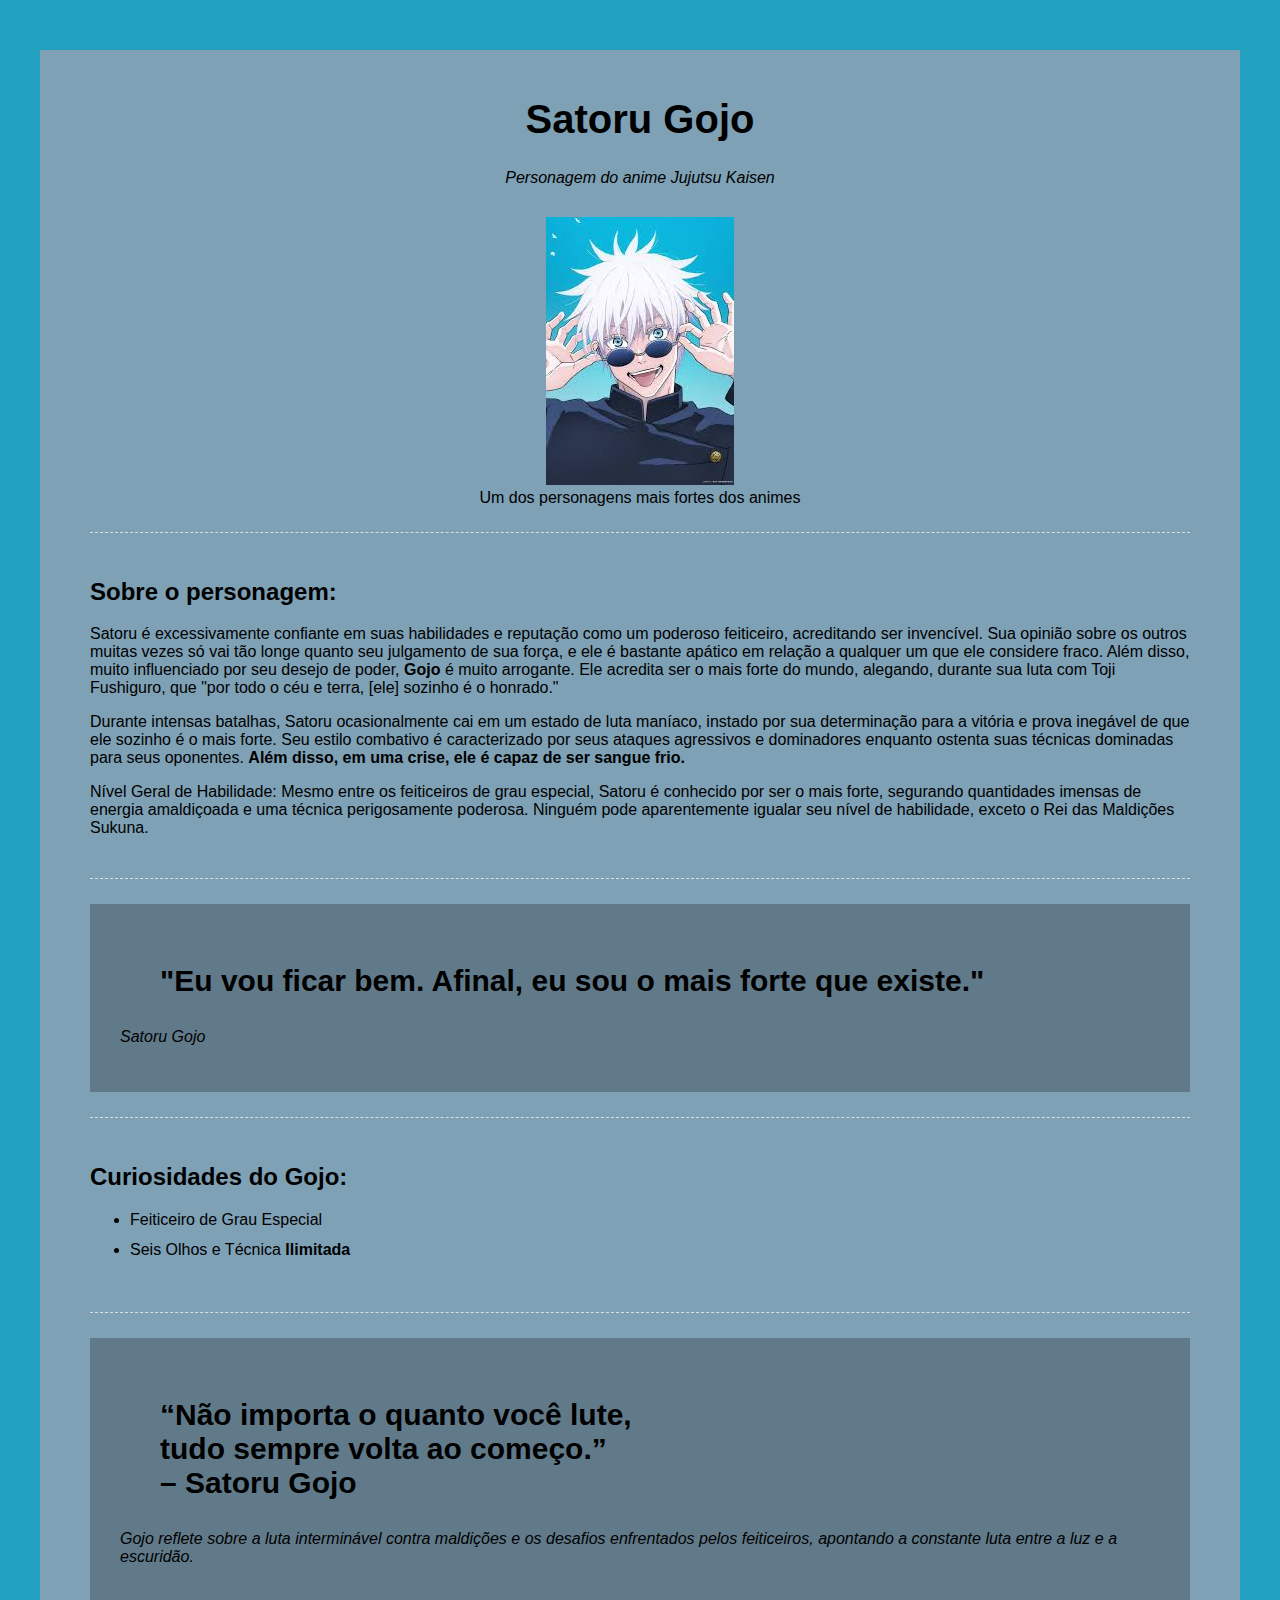
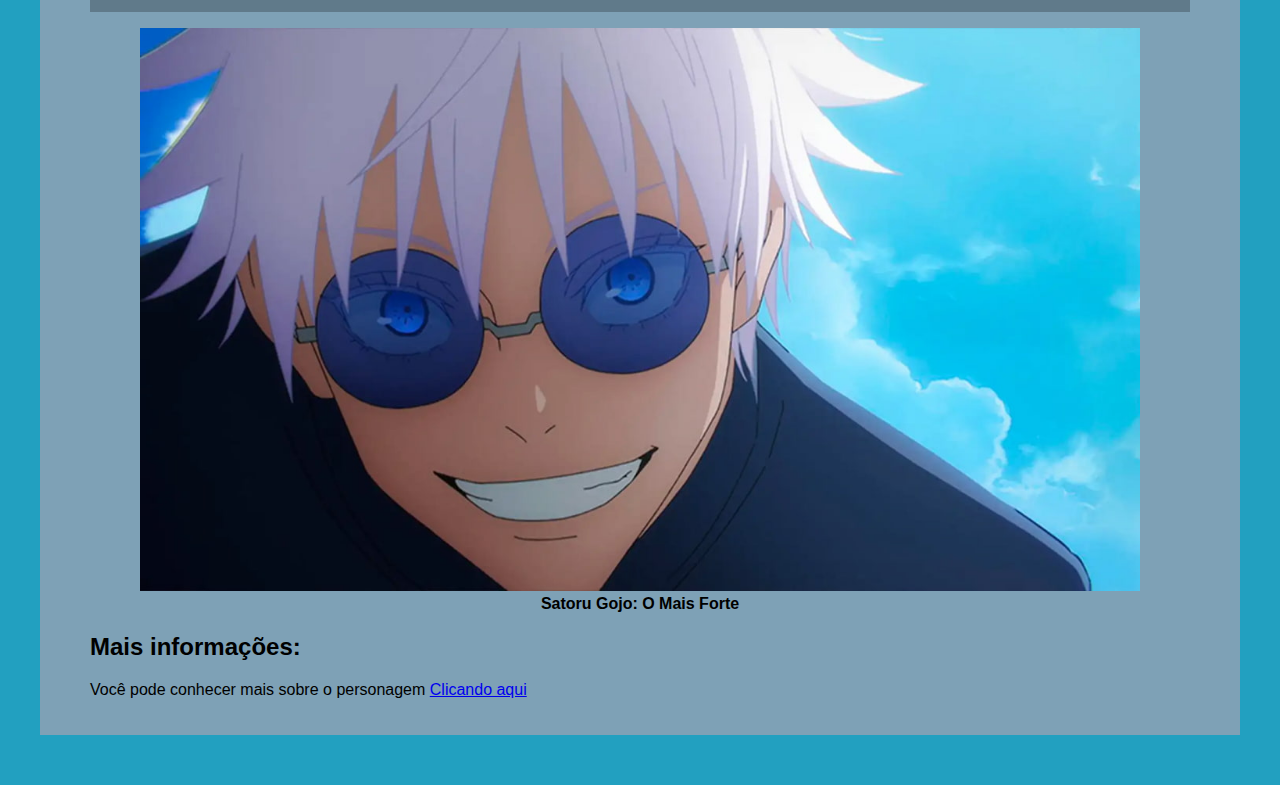
<file: 4_TRIBUTO/index.html>
<!DOCTYPE html>
<html lang="pt">
    <head>
        <meta charset="UTF-8" />
        <meta name="viewport" content="width=device-width, initial-scale=1.0" />
        <title>Página de Tributo: Satoru Gojo</title>
        <link rel="stylesheet" href="css/style.css" />
    </head>
    <body>
        <div class="container">
            <!-- Cabeçalho -->

            <div class="header">
                <h1 class="main-title">Satoru Gojo</h1>
                <p class="main-paragraph">Personagem do anime Jujutsu Kaisen</p>
            </div>
            <!-- Imagem de destaque -->
            <div class="featured-image">
                <figure>
                    <img src="img/download.jpeg" alt="Satoru Gojo" />
                    <figcaption>
                        Um dos personagens mais fortes dos animes
                    </figcaption>
                </figure>
            </div>
            <!-- Biografia -->
            <div class="biography-container">
                <h2>Sobre o personagem:</h2>
                <p>
                    Satoru é excessivamente confiante em suas habilidades e
                    reputação como um poderoso feiticeiro, acreditando ser
                    invencível. Sua opinião sobre os outros muitas vezes só vai
                    tão longe quanto seu julgamento de sua força, e ele é
                    bastante apático em relação a qualquer um que ele considere
                    fraco. Além disso, muito influenciado por seu desejo de
                    poder, <span class="bold"> Gojo </span> é muito arrogante.
                    Ele acredita ser o mais forte do mundo, alegando, durante
                    sua luta com Toji Fushiguro, que "por todo o céu e terra,
                    [ele] sozinho é o honrado."
                </p>
                <p>
                    Durante intensas batalhas, Satoru ocasionalmente cai em um
                    estado de luta maníaco, instado por sua determinação para a
                    vitória e prova inegável de que ele sozinho é o mais forte.
                    Seu estilo combativo é caracterizado por seus ataques
                    agressivos e dominadores enquanto ostenta suas técnicas
                    dominadas para seus oponentes.
                    <span class="bold"
                        >Além disso, em uma crise, ele é capaz de ser sangue
                        frio.</span
                    >
                </p>
                <p>
                    Nível Geral de Habilidade: Mesmo entre os feiticeiros de
                    grau especial, Satoru é conhecido por ser o mais forte,
                    segurando quantidades imensas de energia amaldiçoada e uma
                    técnica perigosamente poderosa.
                    <span
                        >Ninguém pode aparentemente igualar seu nível de
                        habilidade, exceto o Rei das Maldições Sukuna.</span
                    >
                </p>
            </div>
            <!-- Container de citação -->
            <div class="quotes-container">
                <blockquote>
                    "Eu vou ficar bem. Afinal, eu sou o mais forte que existe."
                </blockquote>
                <p>Satoru Gojo</p>
            </div>
            <!-- Curiosidades -->
            <div class="curiosities-container">
                <h2>Curiosidades do Gojo:</h2>
                <ul>
                    <li>Feiticeiro de Grau Especial</li>
                    <li>
                        Seis Olhos e Técnica <span class="bold">Ilimitada</span>
                    </li>
                </ul>
            </div>

            <!-- Segunda citação -->
            <div class="quotes-container">
                <blockquote>
                    “Não importa o quanto você lute,<br />
                    tudo sempre volta ao começo.” <br />
                    – Satoru Gojo
                </blockquote>
                <p>
                    Gojo reflete sobre a luta interminável contra maldições e os
                    desafios enfrentados pelos feiticeiros, apontando a
                    constante luta entre a luz e a escuridão.
                </p>
            </div>

            <!-- Segunda imagem -->

            <div class="img-bold">
                <figure>
                    <img src="img/Jujutsu-Kaisen-Gojo.jpg" alt="" />
                    <figcaption>Satoru Gojo: O Mais Forte</figcaption>
                </figure>
            </div>

            <!-- Mais informações -->
            <div class="moreinfo-container">
                <h2>Mais informações:</h2>
                <p>
                    Você pode conhecer mais sobre o personagem
                    <a href="https://jujutsukaisen.fandom.com/pt-br/wiki/Satoru_Gojo"> Clicando aqui</a>
                </p>
            </div>
        </div>
    </body>
</html>
</file>
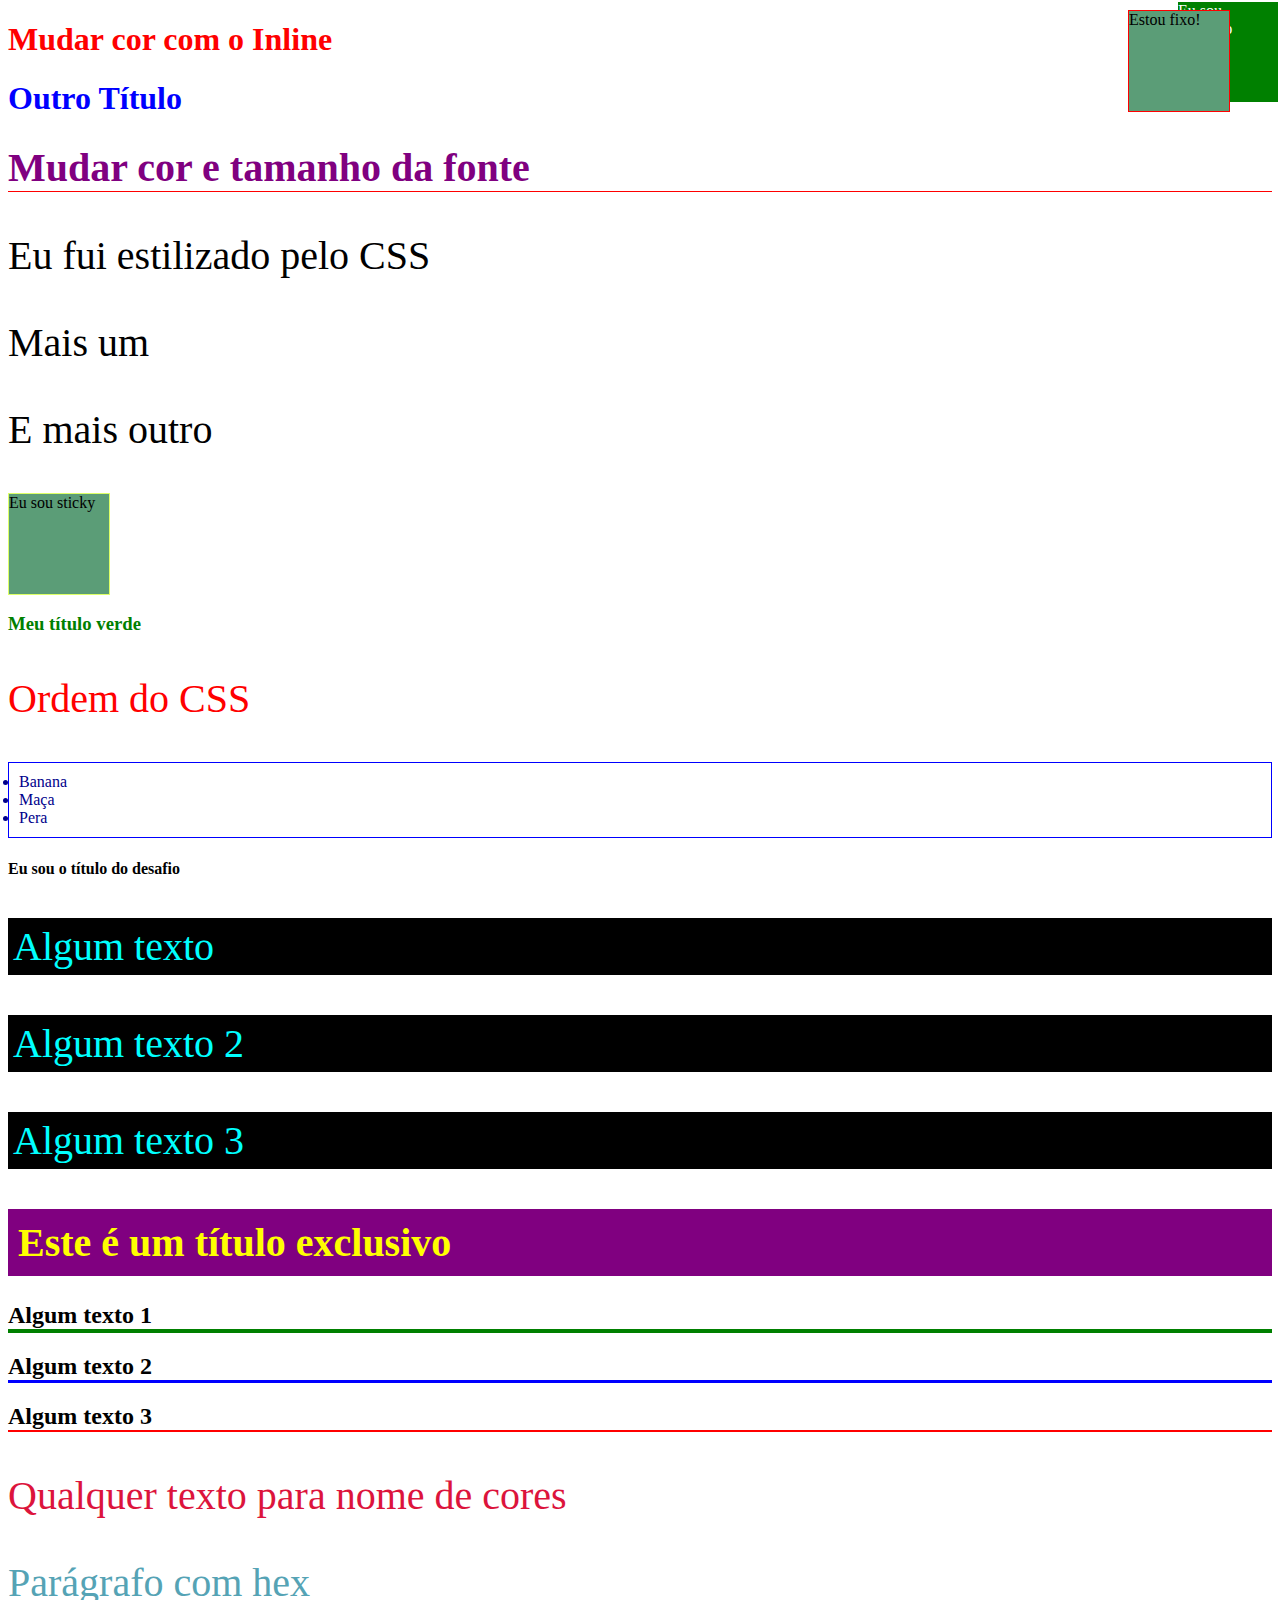
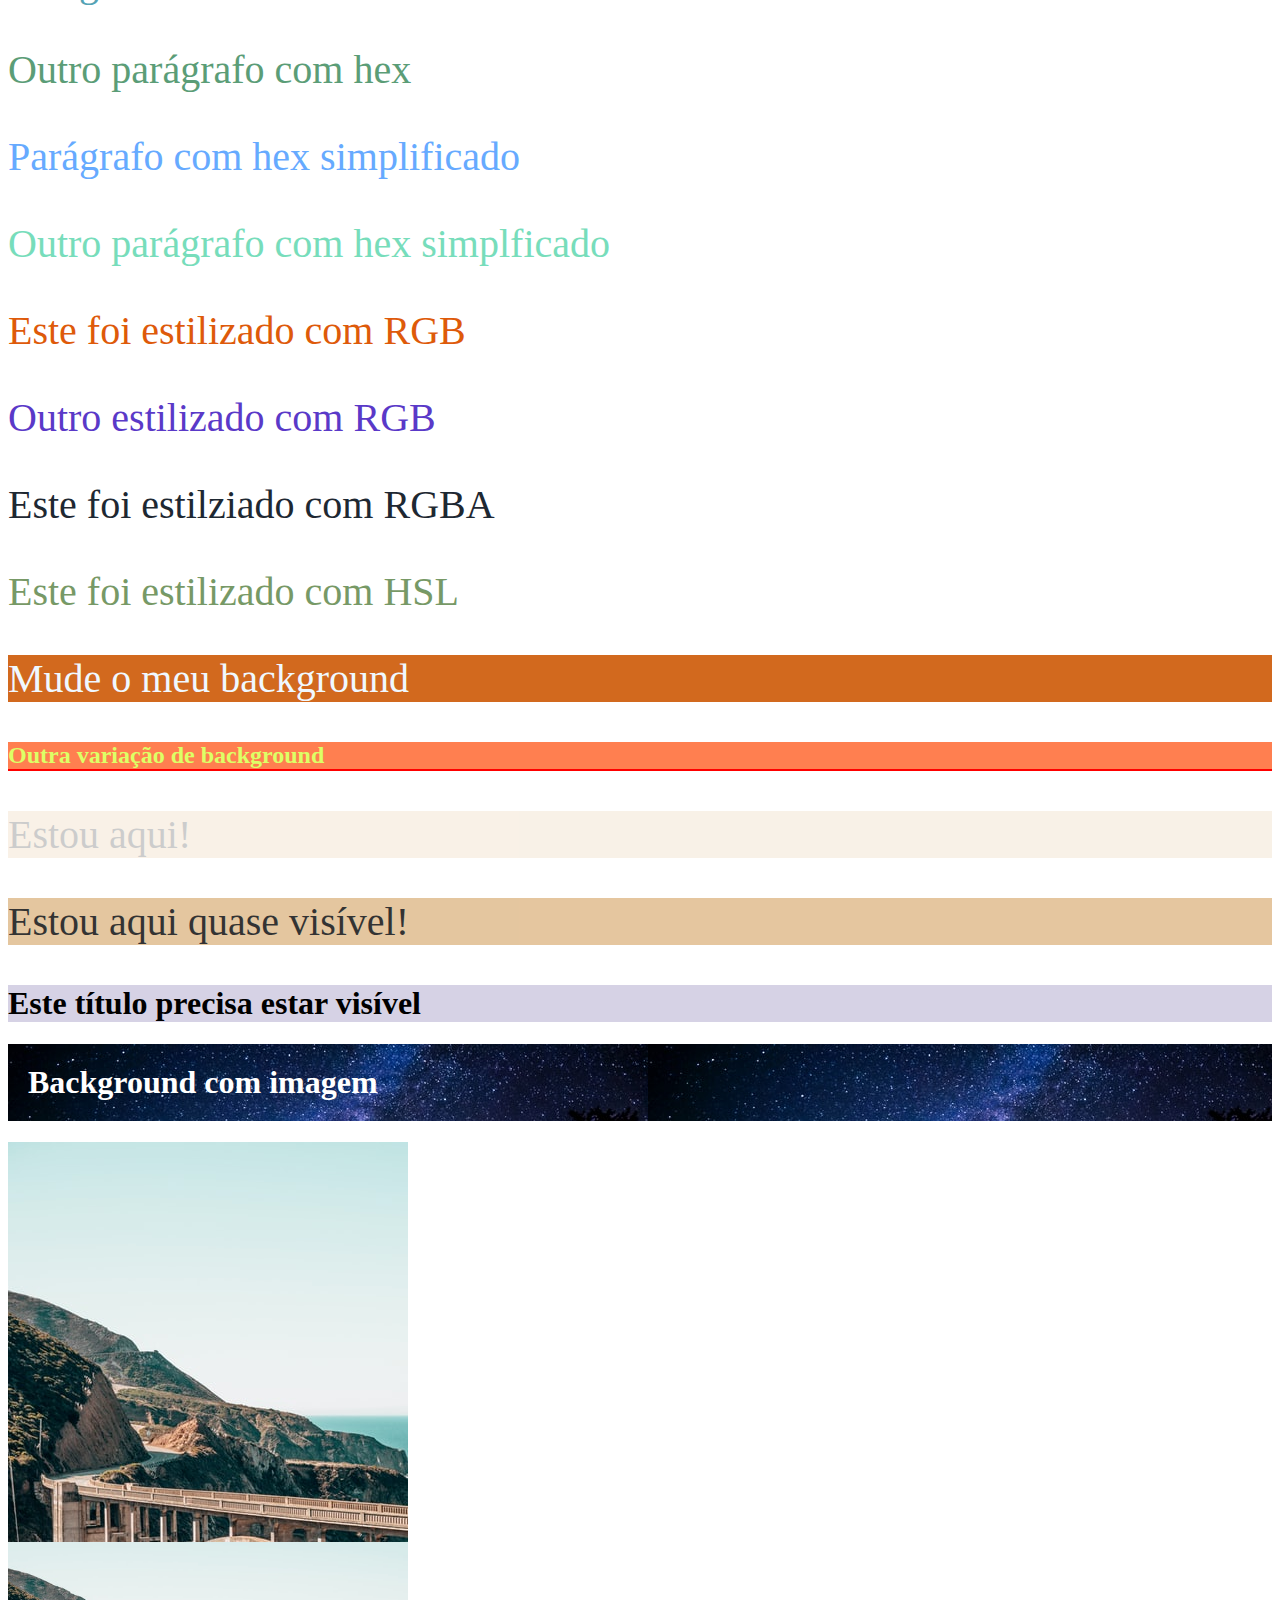
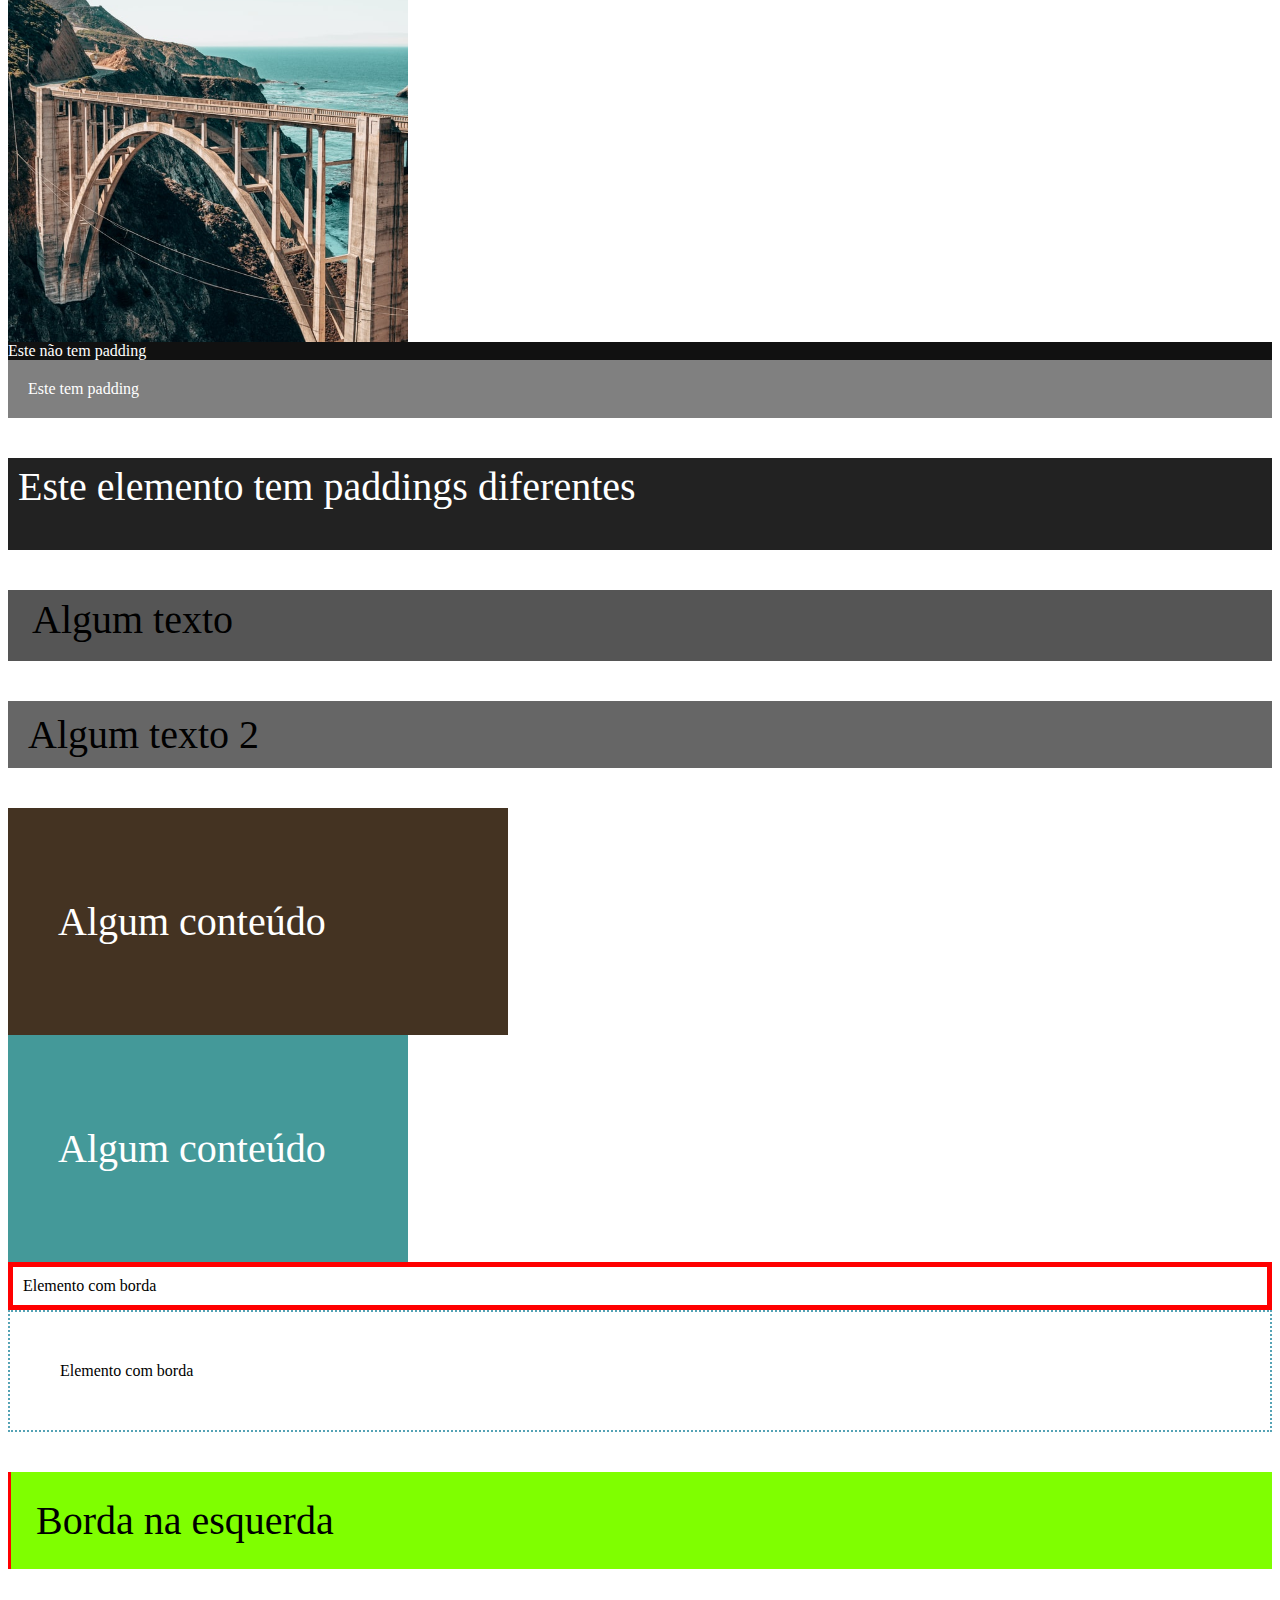
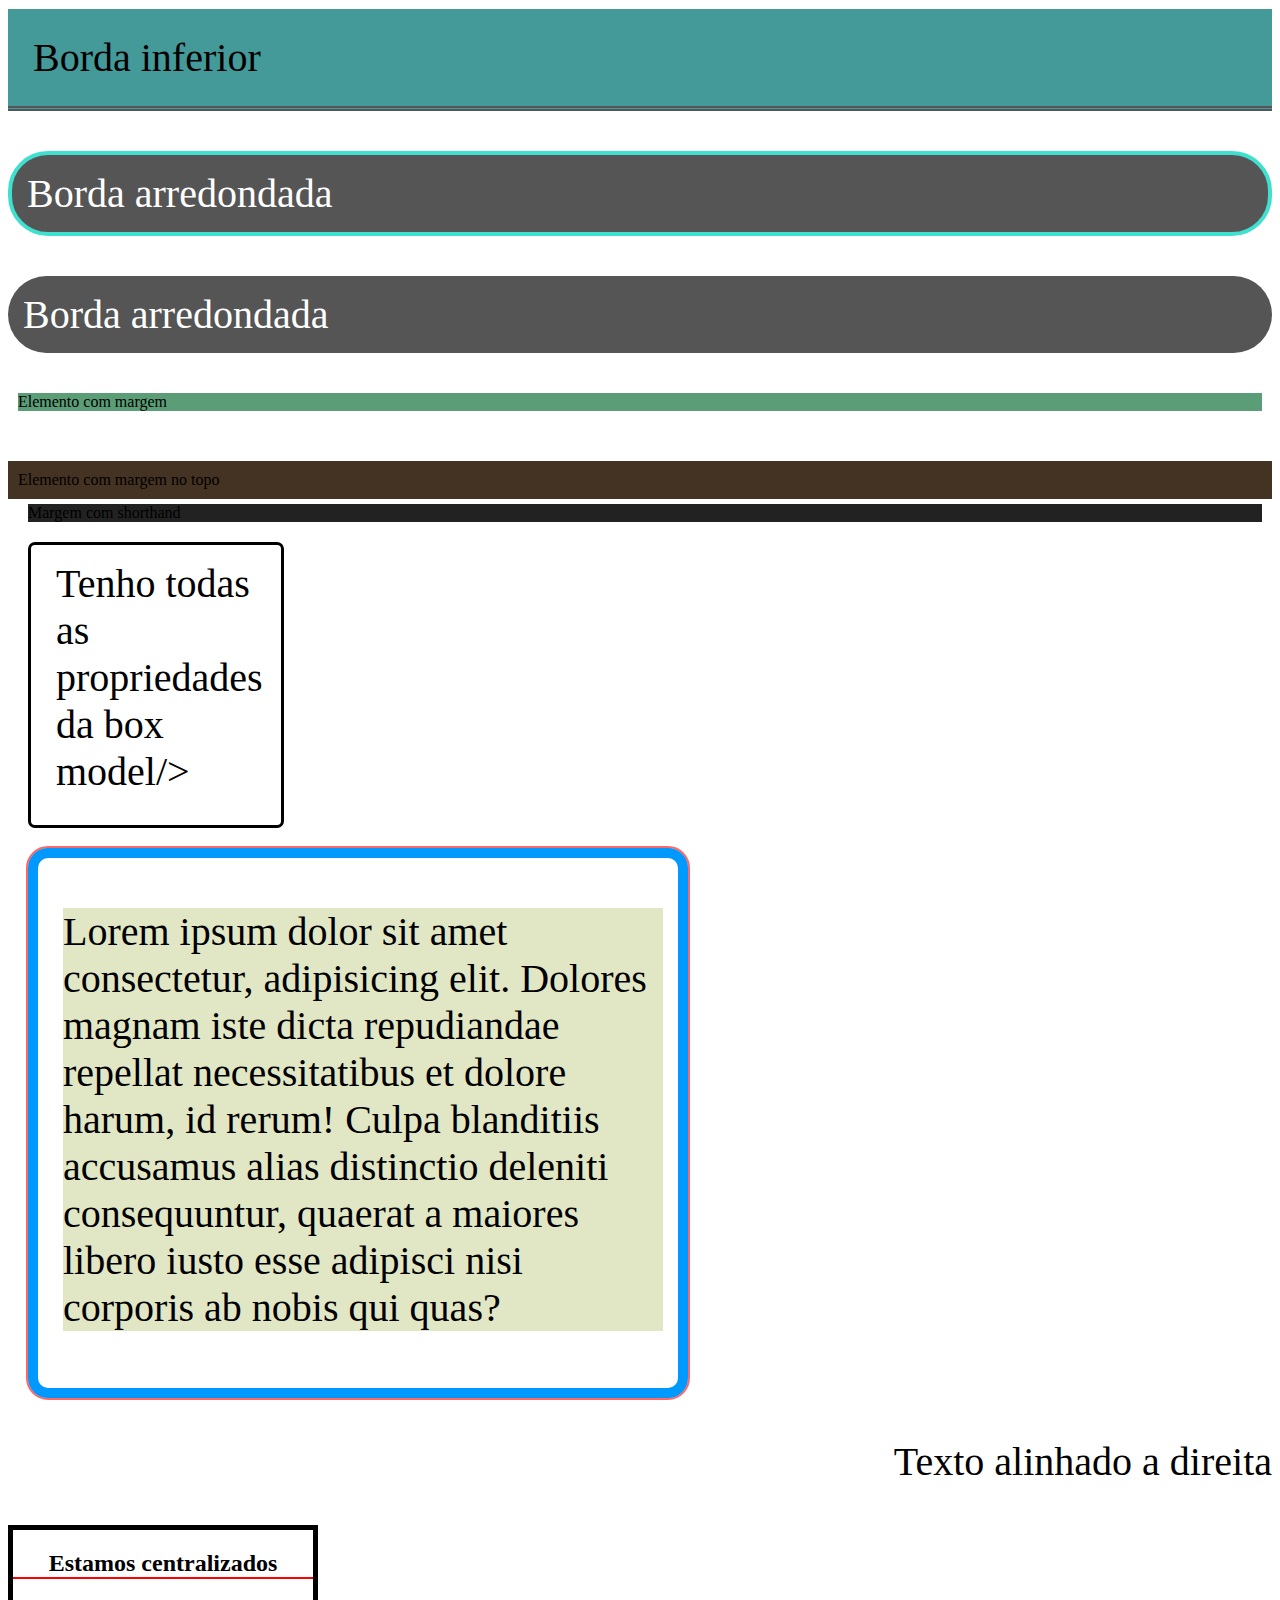
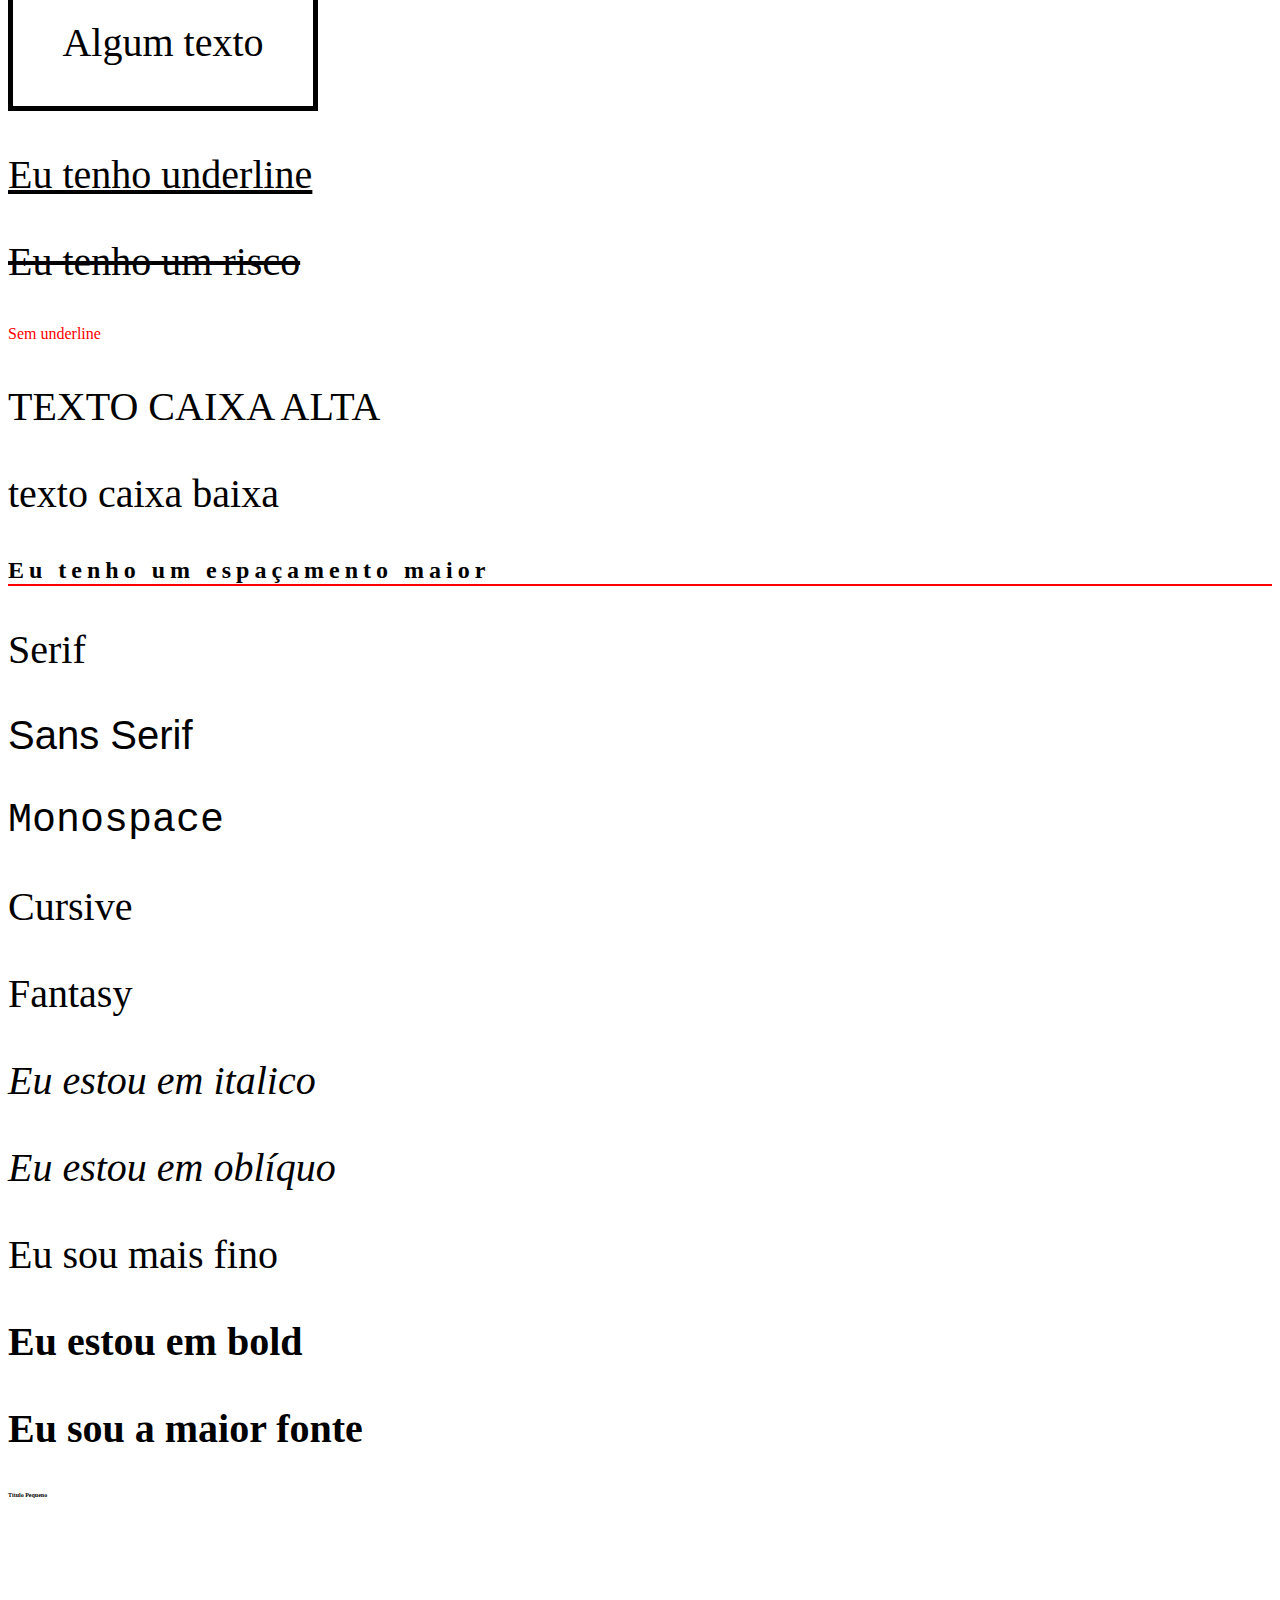
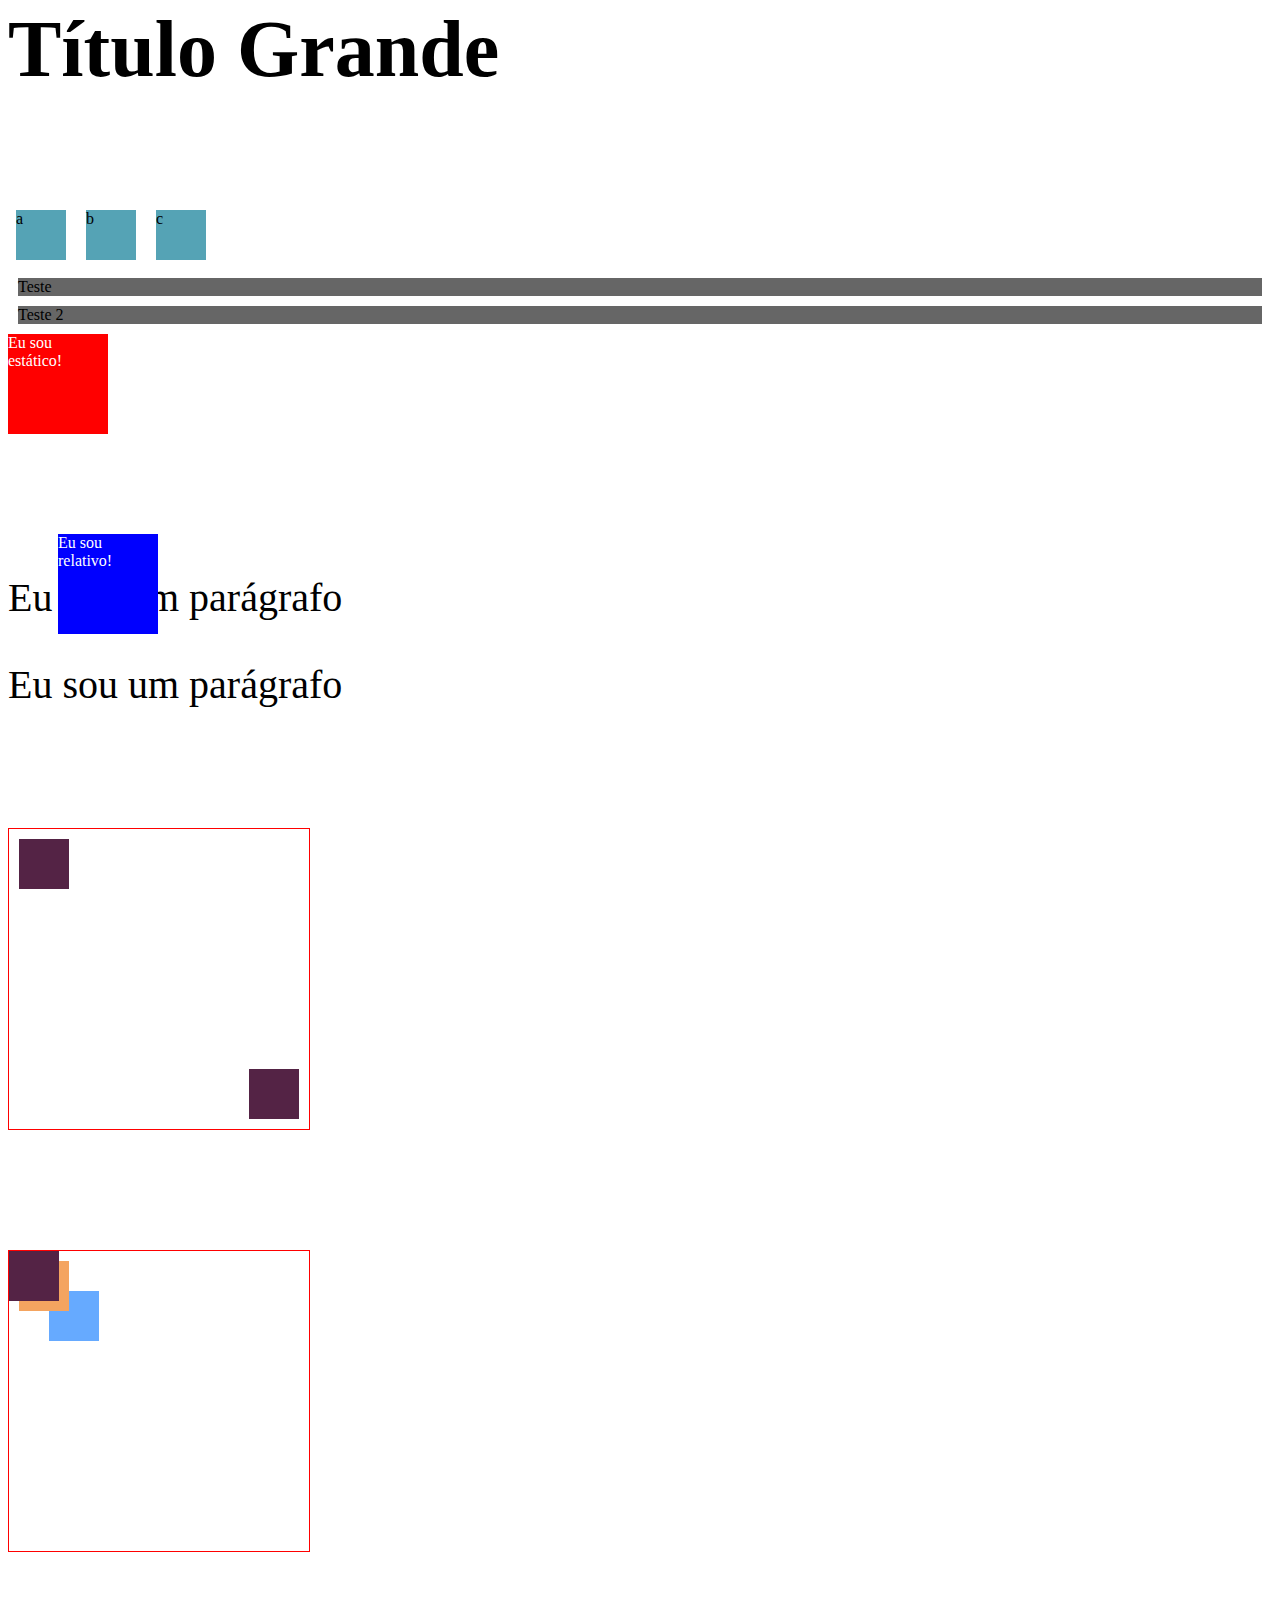
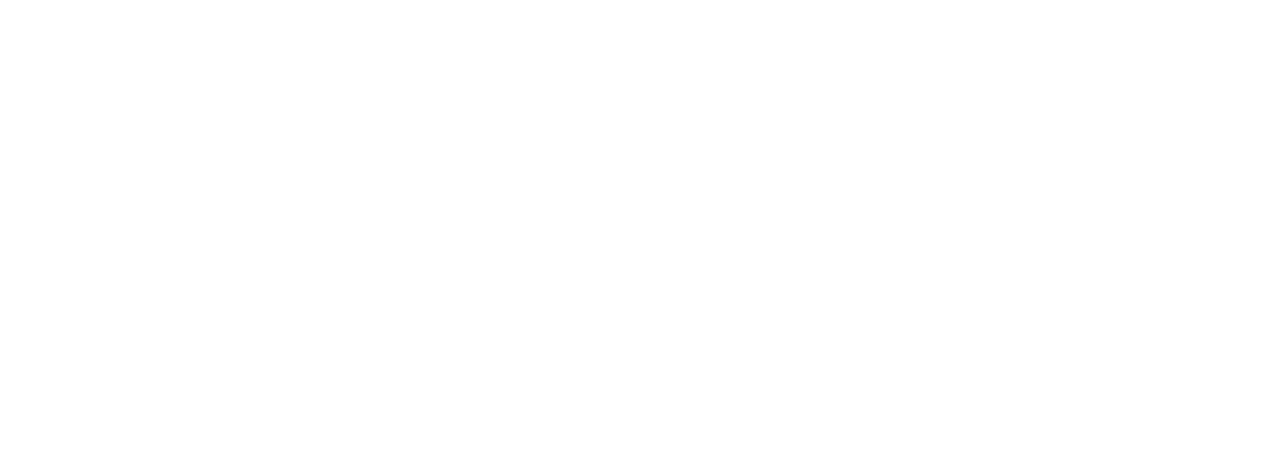
<file: Curso/index.html>
<!DOCTYPE html>
<html lang="pt">

<head>
    <meta charset="UTF-8" />
    <meta name="viewport" content="width=device-width, initial-scale=1.0" />
    <title>Curso Udemy</title>
    <style>
        p {
            /* color: gold; */
            font-size: 40px;
        }
    </style>

    <!-- Cascading Style Sheets CSS-->

    <link rel="stylesheet" href="css/styles.css" />
    <link rel="stylesheet" href="css/lists.css" />
</head>

<body>
    <!--1 - Inline CSS-->
    <h1 style="color: red">Mudar cor com o Inline</h1>
    <h1 style="color: blue">Outro Título</h1>

    <!-- 2 - Múltiplas regras-->
    <h1 style="
                color: purple;
                font-size: 40px;
                border-bottom: 1px solid red;
            ">
        Mudar cor e tamanho da fonte
    </h1>

    <!-- 3 - Internal CSS-->

    <p>Eu fui estilizado pelo CSS</p>
    <p>Mais um</p>
    <p>E mais outro</p>

    <!-- 48 - Sticky -->
     <div class="sticky"><span>Eu sou sticky</span></div>
    <!-- 4 - External CSS-->

    <h3>Meu título verde</h3>

    <!-- 5 - Ordem do CSS-->
    <p style="color: red">Ordem do CSS</p>

    <!-- 6 - Multiplos CSS-->
    <ul>
        <li>Banana</li>
        <li>Maça</li>
        <li>Pera</li>
    </ul>

    <!-- 7 - desafio 2-->

    <h4>Eu sou o título do desafio</h4>

    <!-- 8 - Classes -->
    <p class="paragraph">Algum texto</p>
    <p class="paragraph">Algum texto 2</p>
    <p class="paragraph">Algum texto 3</p>

    <!-- 9 - Id -->
    <h1 id="exclusive-title">Este é um título exclusivo</h1>

    <!-- 10 - Multiplas regras, ordem do css -->

    <h2 id="algum-titulo" class="title">Algum texto 1</h2>
    <h2 class="title">Algum texto 2</h2>
    <h2>Algum texto 3</h2>

    <!-- 11 - Nome de cor -->

    <p class="color-name">Qualquer texto para nome de cores</p>

    <!-- 12 - Hex -->

    <p class="hex">Parágrafo com hex</p>
    <p class="hex-2">Outro parágrafo com hex</p>

    <!-- 13 - Hex Simplificado -->

    <p class="hex-simplificado">Parágrafo com hex simplificado</p>
    <p class="hex-simplficado2">Outro parágrafo com hex simplficado</p>

    <!-- 14 - RGB -->

    <p class="rgb">Este foi estilizado com RGB</p>
    <p class="mixed-rgb">Outro estilizado com RGB</p>

    <!-- 15 - RGBA -->
    <p class="rgba">Este foi estilziado com RGBA</p>

    <!-- 16 - HSL -->

    <p class="hsl">Este foi estilizado com HSL</p>

    <!-- 17 - Background Color -->

    <p class="bg">Mude o meu background</p>
    <h2 class="bg-2">Outra variação de background</h2>

    <!-- 18 - Opacidade no Background -->

    <div class="bg-opacity">
        <p>Estou aqui!</p>
    </div>

    <div class="bg-opacity-2">
        <p>Estou aqui quase visível!</p>
    </div>

    <!-- 19 - Opacidade no Background com RGBa -->
    <div class="rgba-opacity">
        <h1>Este título precisa estar visível</h1>
    </div>

    <!-- 20 - Background Image -->
    <h1 class="bg-image">Background com imagem</h1>

    <!-- 21 - Centralizar imagem de background -->
    <div class="not-centered-bg"></div>
    <div class="centered-bg"></div>

    <!-- 22 - Largura e Altura -->
    <div class="height-width"></div>
    <div class="height-width-2"></div>

    <!-- 23 - Padding -->

    <div class="without-padding">Este não tem padding</div>
    <div class="padding">Este tem padding</div>

    <!-- 24 - Padding individual-->
    <p class="padding-individual">Este elemento tem paddings diferentes</p>

    <!-- 25 - Shsorthand padding-->
    <p class="shorthand-padding">Algum texto</p>
    <p class="shorthand-padding-2">Algum texto 2</p>
    
    <!-- 26 Padding com Width-->
     <div class="without-border-box">
        <p>Algum conteúdo</p>

     </div>
     <div class="border-box">
        <p>Algum conteúdo</p>
     </div>

     <!-- 27 - Border -->
     <div class="border">Elemento com borda</div>
     <div class="border-2">Elemento com borda</div>
     
     <!-- 28 - Border, lados individuais -->
      <p class="boorder-left">Borda na esquerda</p>
      <p class="boorder-bottom">Borda inferior</p>

     <!-- 29 - Border arredondada-->
      <p class="rounded-p">Borda arredondada</p>
      <p class="rounded-p-2">Borda arredondada</p>

     <!-- 30 - Margem-->
      <div class="margin">Elemento com margem</div>
      <div class="margin-top">Elemento com margem no topo</div>
      <div class="margin-shorthand">Margem com shorthand</div>
   
     <!-- 31 - Box Model --> 
      <p class="box-model">Tenho todas as propriedades da box model/>

    <!-- 32 - Desafio 3 -->
     <div id="box-model">
        <p class="texto">Lorem ipsum dolor sit amet consectetur, adipisicing elit. Dolores magnam iste dicta repudiandae repellat necessitatibus et dolore harum, id rerum! Culpa blanditiis accusamus alias distinctio deleniti consequuntur, quaerat a maiores libero iusto esse adipisci nisi corporis ab nobis qui quas?</p>
     </div>

     <!-- 33 - Text align -->
      <p class="text-align">Texto alinhado a direita</p>
      <div class="container-center">
        <h2>Estamos centralizados</h2>
        <p>Algum texto</p>
      </div>

      <!-- 34 - Text decoration -->

      <p class="underline">Eu tenho underline</p>
      <p class="line-trough">Eu tenho um risco</p>
      <a href="" class="remove-underline">Sem underline</a>

      <!-- 35 - Text transform -->

      <p class="text-trans">texto caixa alta</p>
      <p class="text-lowercase">TEXTO CAIXA BAIXA</p>

      <!-- 36 - Letter Spacing -->
      <h2 class="spacing">Eu tenho um espaçamento maior</h2>

      <!-- 37 - Font Family -->
       <p class="serif">Serif</p>
       <p class="sans-serif">Sans Serif</p>
       <p class="monospace">Monospace</p>
       <p class="cursive">Cursive</p>
       <p class="fantasy">Fantasy</p>

       <!-- 38 - Font Syle -->

        <p class="italico">Eu estou em italico</p>       
        <p class="oblique">Eu estou em oblíquo</p>

        <!-- 39 - Font Weight -->

        <p class="thin">Eu sou mais fino</p>
        <p class="bold">Eu estou em bold</p>
        <p class="bolder">Eu sou a maior fonte</p>

        <!-- 40 - Font Size -->

        <h4 class="small">Título Pequeno</h4>
        <h4 class="big">Título Grande</h4>

        <!-- 41 - Display -->

        <div class="inline-box">a</div>
        <div class="inline-box">b</div>
        <div class="inline-box">c</div>
        <div class="block">Teste</div>
        <div class="block">Teste 2</div>

        <!-- 42 - Display none -->

        <p class="invisible">Me encontre se puder</p>

        <!-- 43 - Position Static -->

        <div class="static"><span>Eu sou estático!</span></div>

        <!-- 44 - Position Relative -->

        <div class="relative"><span>Eu sou relativo!</span></div>
        <p>Eu sou um parágrafo</p>

        <!-- 45 - Position Absolute -->
        <div class="absolute">Eu sou absoluto</div>
        <p>Eu sou um parágrafo</p>
        
        <!-- 46 - Relative com Absolute -->
        <div class="relative-container">
            <div class="absolute-1"></div>
            <div class="absolute-2"></div>
        </div>

        <!-- 47 - fixed -->

        <div class="fixed"><span>Estou fixo!</span></div>

        
        <!-- 49 - Z index -->

        <div class="relative-container">
            <div class="absolute-3"></div>
            <div class="absolute-4"></div>
            <div class="absolute-5"></div>
        </div>

    </body>


</html>
</file>
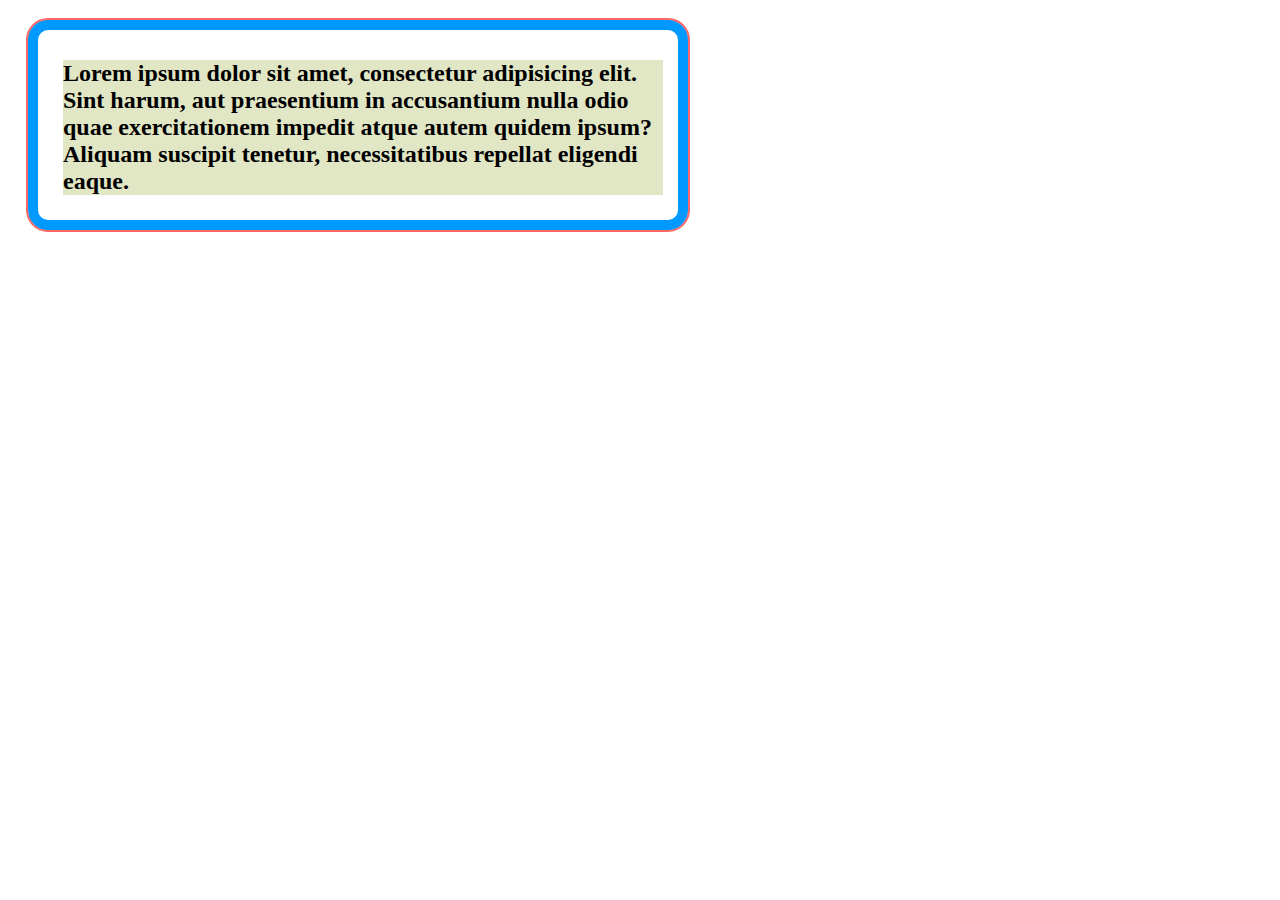
<file: Desafio 3/index.html>
<!DOCTYPE html>
<html lang="pt">
<head>
    <meta charset="UTF-8">
    <meta name="viewport" content="width=device-width, initial-scale=1.0">
    <title>Desafio 3</title>
    <link rel="stylesheet" href="css\styles.css">
</head>
<body>
    <div id="box-model">
        <h2 class="texto">Lorem ipsum dolor sit amet, consectetur adipisicing elit. Sint harum, aut praesentium in accusantium nulla odio quae exercitationem impedit atque autem quidem ipsum? Aliquam suscipit tenetur, necessitatibus repellat eligendi eaque.</h2>
    </div>
    
</body>
</html>
</file>
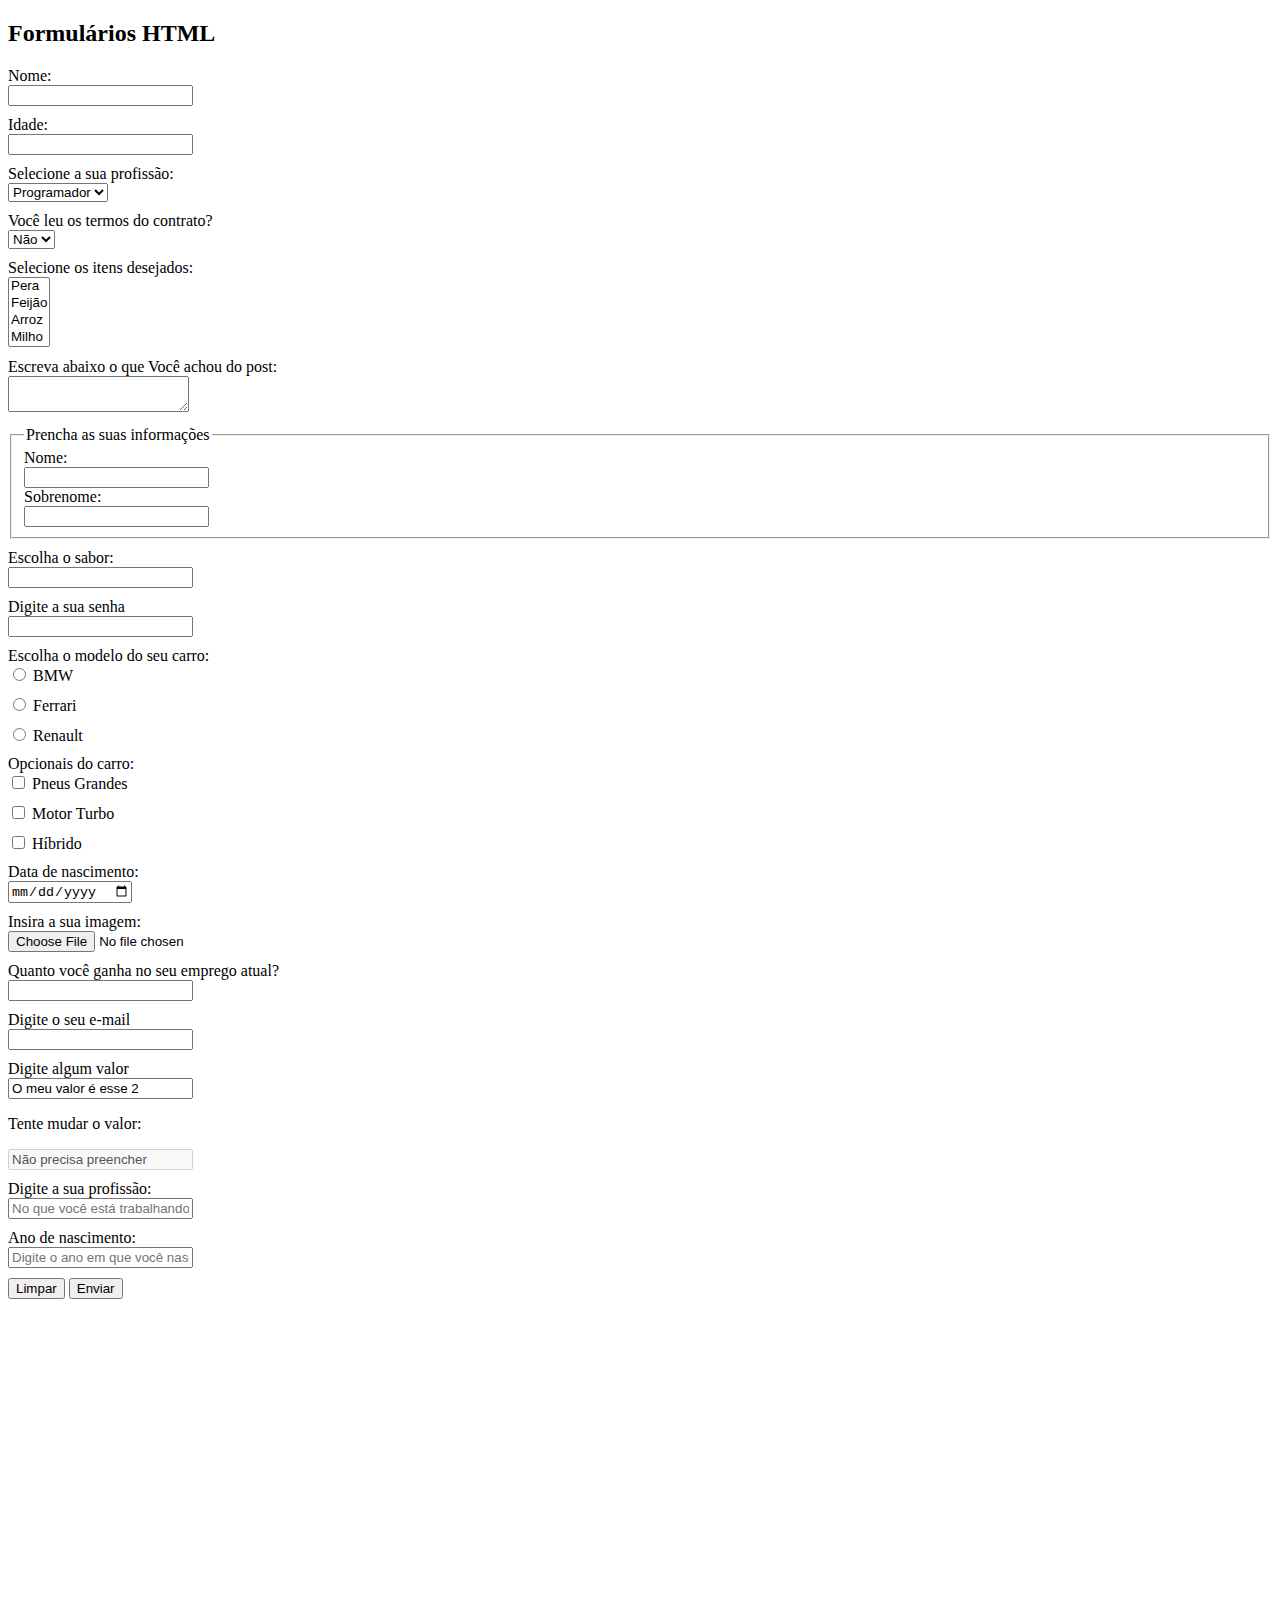
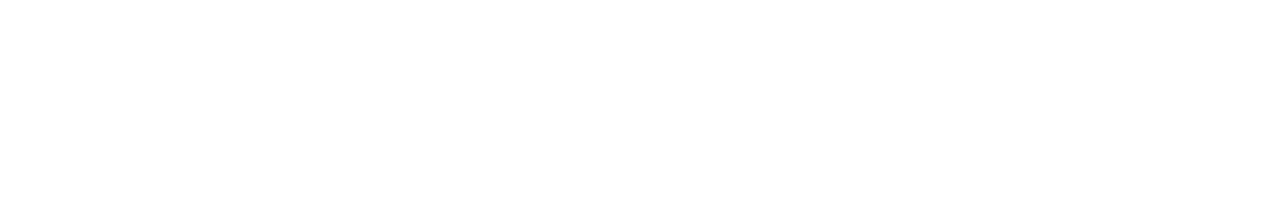
<file: FORM/index.html>
<!DOCTYPE html>
<html lang="pt">
    <head>
        <meta charset="UTF-8" />
        <meta name="viewport" content="width=device-width, initial-scale=1.0" />
        <title>Formulários</title>
        <link rel="stylesheet" href="css/style.css" />
    </head>
    <body>
        <h2>Formulários HTML</h2>
        <!-- 1 - Primeiro formulário -->
        <!-- 2 - Atributos do formulário -->

        <form action="register.php" method="GET">
            <div>
                <label>Nome:</label>
                <input type="text" />
            </div>
            <!-- 3 - Atributo name -->
            <div>
                <!-- 4 - Atributo label -->
                <label for="age">Idade:</label>
                <input type="age" name="age" />
            </div>
            <!-- 6 - select -->
            <div>
                <label for="job"> Selecione a sua profissão:</label>
                <select name="job">
                    <option value="programador">Programador</option>
                    <option value="tester">Tester/QA</option>
                    <option value="devops">DevOps</option>
                </select>
            </div>
            <!-- 7 - Atributo selected -->
            <div>
                <label for="contract"> Você leu os termos do contrato?</label>
                <select name="contract">
                    <option value="sim">Sim</option>
                    <option value="nao" selected>Não</option>
                </select>
            </div>
            <!-- 8 - Multiplas opções -->
            <div>
                <label for="items">Selecione os itens desejados:</label>
                <select name="items" multiple>
                    <option value="pera">Pera</option>
                    <option value="feijao">Feijão</option>
                    <option value="arroz">Arroz</option>
                    <option value="milho">Milho</option>
                </select>
            </div>

            <!-- 9 - Textarea -->
            <div>
                <label for="comment"
                    >Escreva abaixo o que Você achou do post:</label
                >
                <textarea name="comment"></textarea>
            </div>
            <!-- 10 - Fieldset e legend -->
            <div>
                <fieldset>
                    <legend>Prencha as suas informações</legend>
                    <label for="firstname">Nome:</label>
                    <input type="text" name="firstname" />
                    <label for="lastname">Sobrenome:</label>
                    <input type="text" name="lastname" />
                </fieldset>
            </div>
            <!-- 11 - datalist -->
            <div>
                <label for="flavor">Escolha o sabor:</label>
                <input type="text" list="flavors" name="flavor" />

                <datalist id="flavors">
                    <option value="Cereja"></option>
                    <option value="Morango"></option>
                    <option value="Abacaxi"></option>
                    <option value="Chocolate"></option>
                </datalist>
            </div>
            <!-- 12 - Senha -->
            <div>
                <label for="password">Digite a sua senha</label>
                <input type="password" />
            </div>

            <!-- 14 - Radio Button -->

            <div>
                <label for="car_model">Escolha o modelo do seu carro:</label>
                <div class="radio">
                    <input type="radio" value="bmw" name="car_model" />
                    <label for="bmw">BMW</label>
                </div>
                <div class="radio">
                    <input type="radio" value="ferrari" name="car_model" />
                    <label for="ferrari">Ferrari</label>
                </div>
                <div class="radio">
                    <input type="radio" value="Renault" name="car_model" />
                    <label for="Renault">Renault</label>
                </div>
            </div>

            <!-- 15 - Checkbox -->
             <div>
                <label for="optionals">Opcionais do carro:</label>
                <div class="radio">
                    <input type="checkbox" name="optionals[]" value="big_tires">
                    <label for="big_tires">Pneus Grandes</label>
                </div>
                 <div class="radio">
                    <input type="checkbox" name="optionals[]" value="turbo_engine">
                    <label for="turbo_engine">Motor Turbo</label>
                </div>
                 <div class="radio">
                    <input type="checkbox" name="optionals[]" value="hybrid">
                    <label for="hybrid">Híbrido</label>
                </div>

             </div>

             <!-- 16 - Datas -->

             <div>
                <label for="birthday">Data de nascimento:</label>
                <input type="date" name="birthday">
             </div>

             <!-- 17 - Arquivos -->

             <div>
                <label for="image">Insira a sua imagem:</label>
                <input type="file" name="image">
             </div>

             <!-- 18 - Números -->

             <div>
                <label for="salary">Quanto você ganha no seu emprego atual?</label>
                <input type="number" name="salary">
             </div>

             <!-- 19 - Emails -->

             <div>
                <label for="email">Digite o seu e-mail</label>
                <input type="email" name="email">
             </div>

             <!-- 20 - Value -->
              <div>
                <label for="value">Digite algum valor</label>
                <input type="value" name="value" value="O meu valor é esse 2">
              </div>

              <!-- 21 - Disabledd -->

              <div>
                <p>Tente mudar o valor:</p>
                <input type="text" value="Não precisa preencher" disabled>
              </div>

              <!-- 22 - Placeholder -->

              <div>
                <label for="currentjob">Digite a sua profissão:</label>
                <input type="text" name="currentjob" placeholder="No que você está trabalhando agora?">
              </div>

              <!-- 23 - Required -->

              <div>
                <label for="birthyear">Ano de nascimento:</label>
                <input type="text" placeholder="Digite o ano em que você nasceu" required>
              </div>
            <!-- 13 - Reset -->

            <input type="reset" value="Limpar" />
            <!-- 5 - Envio de form -->
            <input type="submit" value="Enviar" />
        </form>
    </body>
</html>
</file>
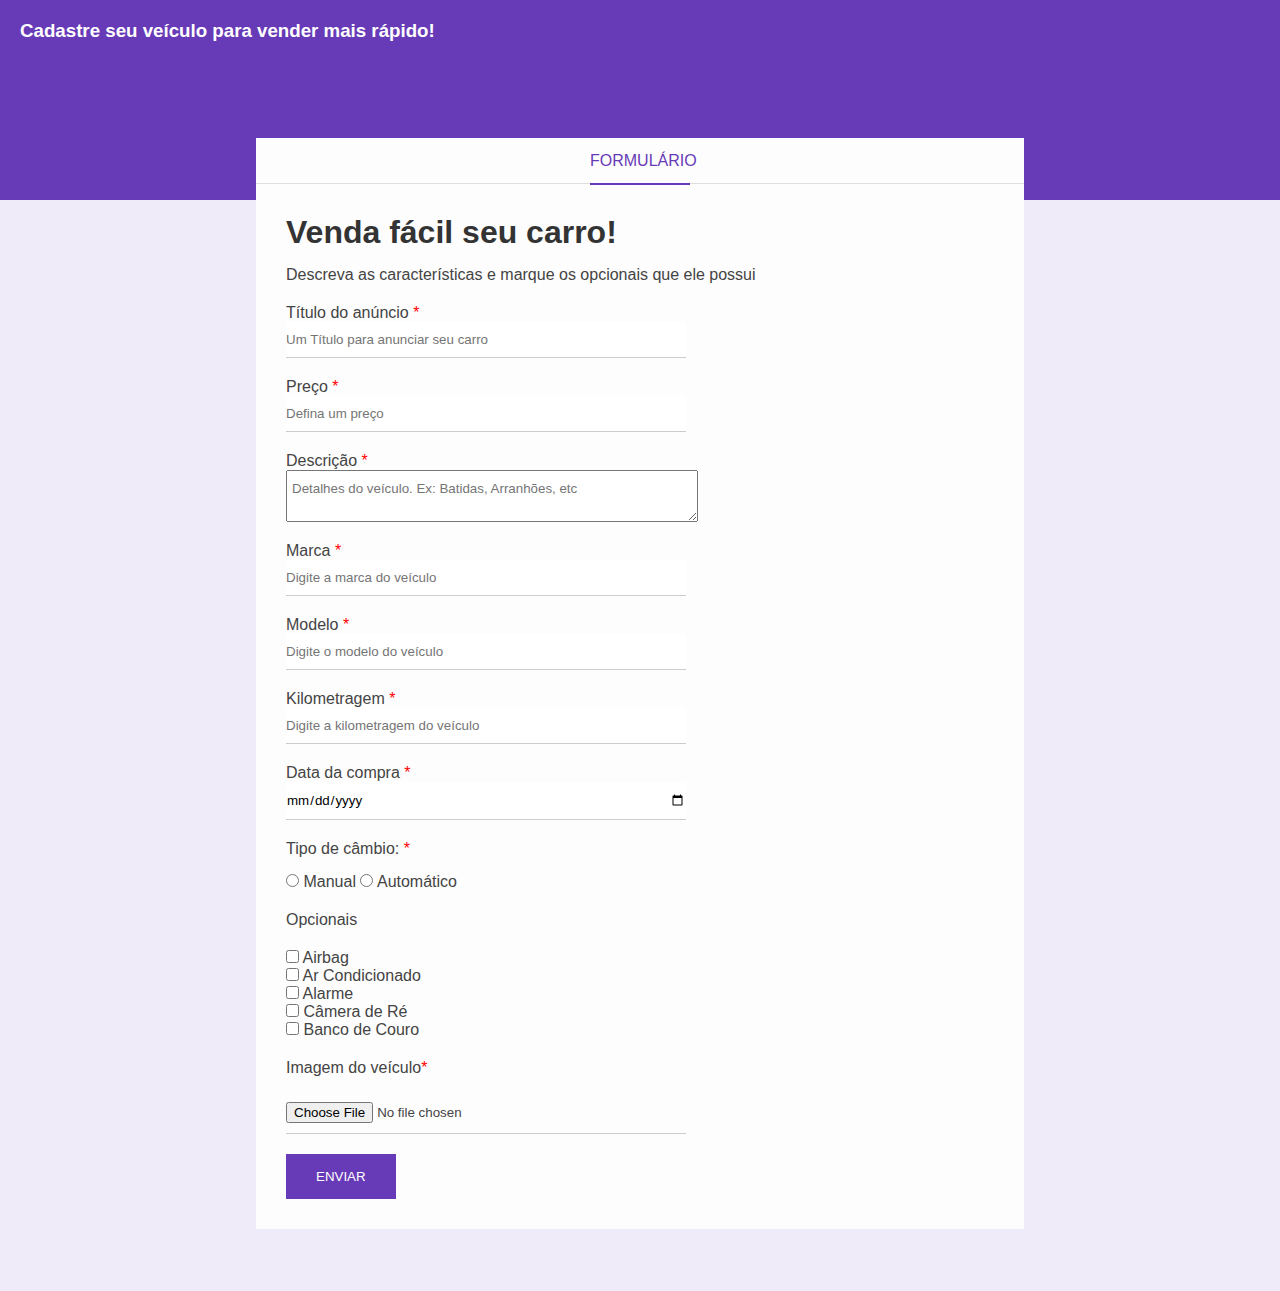
<file: FORM_PROJECT/index.html>
<!DOCTYPE html>
<html lang="pt">
  <head>
    <meta charset="UTF-8" />
    <meta name="viewport" content="width=device-width, initial-scale=1.0" />
    <title>Venda seu carro</title>
    <link rel="stylesheet" href="css/style.css" />
  </head>
  <body>
    <div class="container">
      <div class="header">
        <h3>Cadastre seu veículo para vender mais rápido!</h3>
      </div>
      <div class="form-container">
        <div class="form-header">
          <p>Formulário</p>
        </div>
        <div class="form-body">
          <h1 class="form-title">Venda fácil seu carro!</h1>
          <p>
            Descreva as características e marque os opcionais que ele possui
          </p>
          <form>
            <div class="box-input">
              <label for="title">
                Título do anúncio
                <span class="required-field">*</span>
                <input
                  type="text"
                  name="title"
                  id="title"
                  class="block"
                  placeholder="Um Título para anunciar seu carro"
                  minlength="1"
                  maxlength="30"
                  required
                />
              </label>
            </div>
            <div class="box-input">
              <label for="price">
                Preço
                <span class="required-field">*</span>
                <input
                  type="number"
                  name="price"
                  id="price"
                  class="block"
                  placeholder="Defina um preço"
                  required
                />
              </label>
            </div>
            <div class="box-input">
              <label for="description">
                Descrição
                <span class="required-field">*</span>
              </label>
              <textarea
                name="description"
                id="description"
                class="block"
                placeholder="Detalhes do veículo. Ex: Batidas, Arranhões, etc"
                required
              ></textarea>
            </div>
            <div class="box-input">
              <label for="brand">
                Marca
                <span class="required-field">*</span>
                <input
                  type="text"
                  name="brand"
                  id="brand"
                  class="block"
                  placeholder="Digite a marca do veículo"
                  required
                />
              </label>
            </div>
            <div class="box-input">
              <label for="model">
                Modelo
                <span class="required-field">*</span>
                <input
                  type="text"
                  name="model"
                  id="model"
                  class="block"
                  placeholder="Digite o modelo do veículo"
                  required
                />
              </label>
            </div>
            <div class="box-input">
              <label for="mileage">
                Kilometragem
                <span class="required-field">*</span>
                <input
                  type="number"
                  name="mileage"
                  id="mileage"
                  class="block"
                  placeholder="Digite a kilometragem do veículo"
                  required
                />
              </label>
            </div>
            <div class="box-input">
              <label for="purchase_date">
                Data da compra
                <span class="required-field">*</span>
                <input
                  type="date"
                  name="purchase_date"
                  id="purchase_date"
                  class="block"
                  required
                />
              </label>
            </div>
            <div class="box-input">
              <p>Tipo de câmbio: <span class="required-field">*</span></p>
              <input
                type="radio"
                id="manual"
                name="gear"
                value="manual"
                required
              />
              <label for="manual">Manual</label>
              <input type="radio" id="auto" name="gear" value="automatico" />
              <label for="auto">Automático</label>
            </div>
            <div class="optional-box">
              <p>Opcionais</p>
              <ul class="optional-list">
                <li>
                  <input
                    type="checkbox"
                    id="airbag"
                    name="optional[]"
                    value="airbag"
                  />
                  <label for="airbag">Airbag</label>
                </li>
                <li>
                  <input
                    type="checkbox"
                    id="airbag"
                    name="optional[]"
                    value="airbag"
                  />
                  <label for="ac">Ar Condicionado</label>
                </li>
                <li>
                  <input
                    type="checkbox"
                    id="ar-condicionado"
                    name="optional[]"
                    value="ar-condicionado"
                  />
                  <label for="alarme">Alarme</label>
                </li>
                <li>
                  <input
                    type="checkbox"
                    id="alarme"
                    name="optional[]"
                    value="alarme"
                  />
                  <label for="alarme">Câmera de Ré</label>
                </li>
                <li>
                  <input
                    type="checkbox"
                    id="camera_re" 
                    name="optional[]"
                    value="camera_re" 
                  />
                  <label for="leather_seat">Banco de Couro</label>
                </li>
              </ul>
            </div>
            <div class="box-input">
              <label for="image">
                
                <p>Imagem do veículo<span class="required-field">*</span></p>
                <input
                  type="file"
                  name="image"
                  id="image"
                  class="block"
                  accept="image/*"
                  required
                />
              </label>
            </div>
            <input type="submit" value="Enviar" class="btn-submit"/>
          </form>
        </div>
      </div>
    </div>
  </body>
</html>
</file>
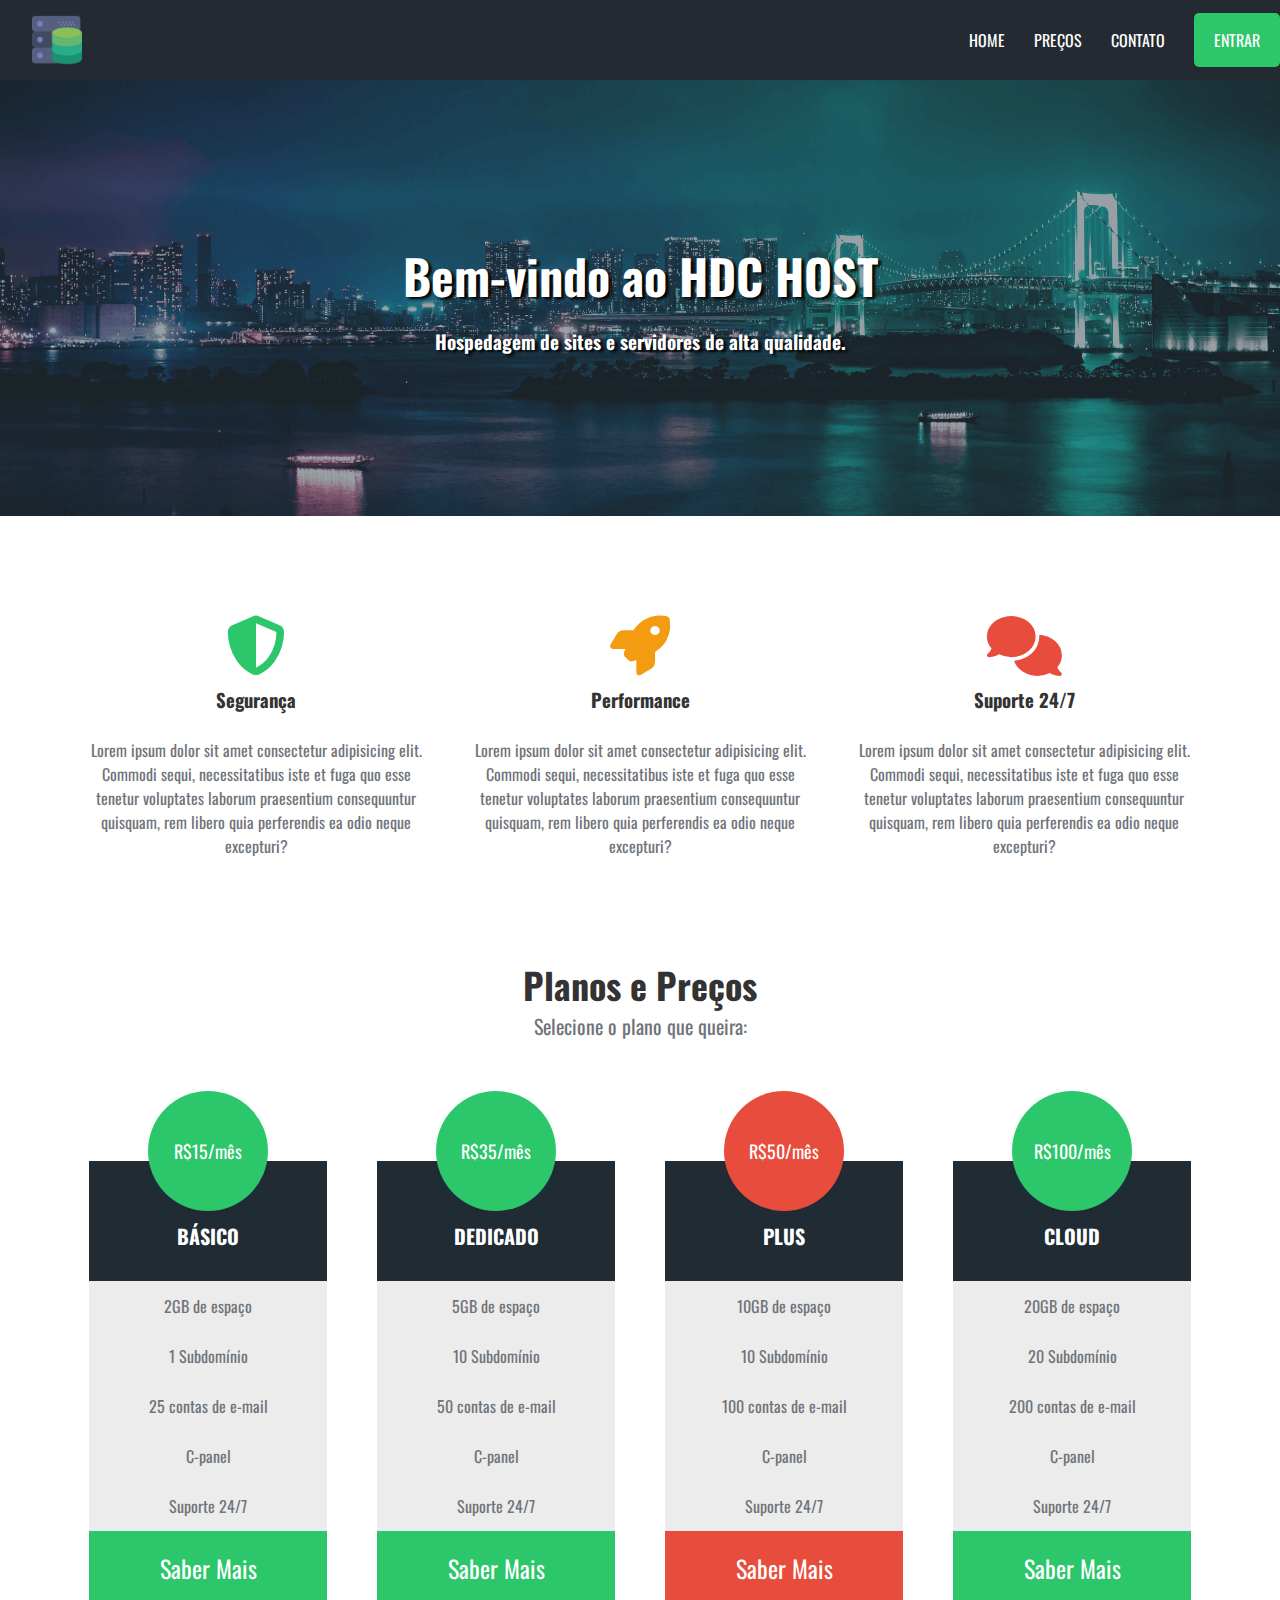
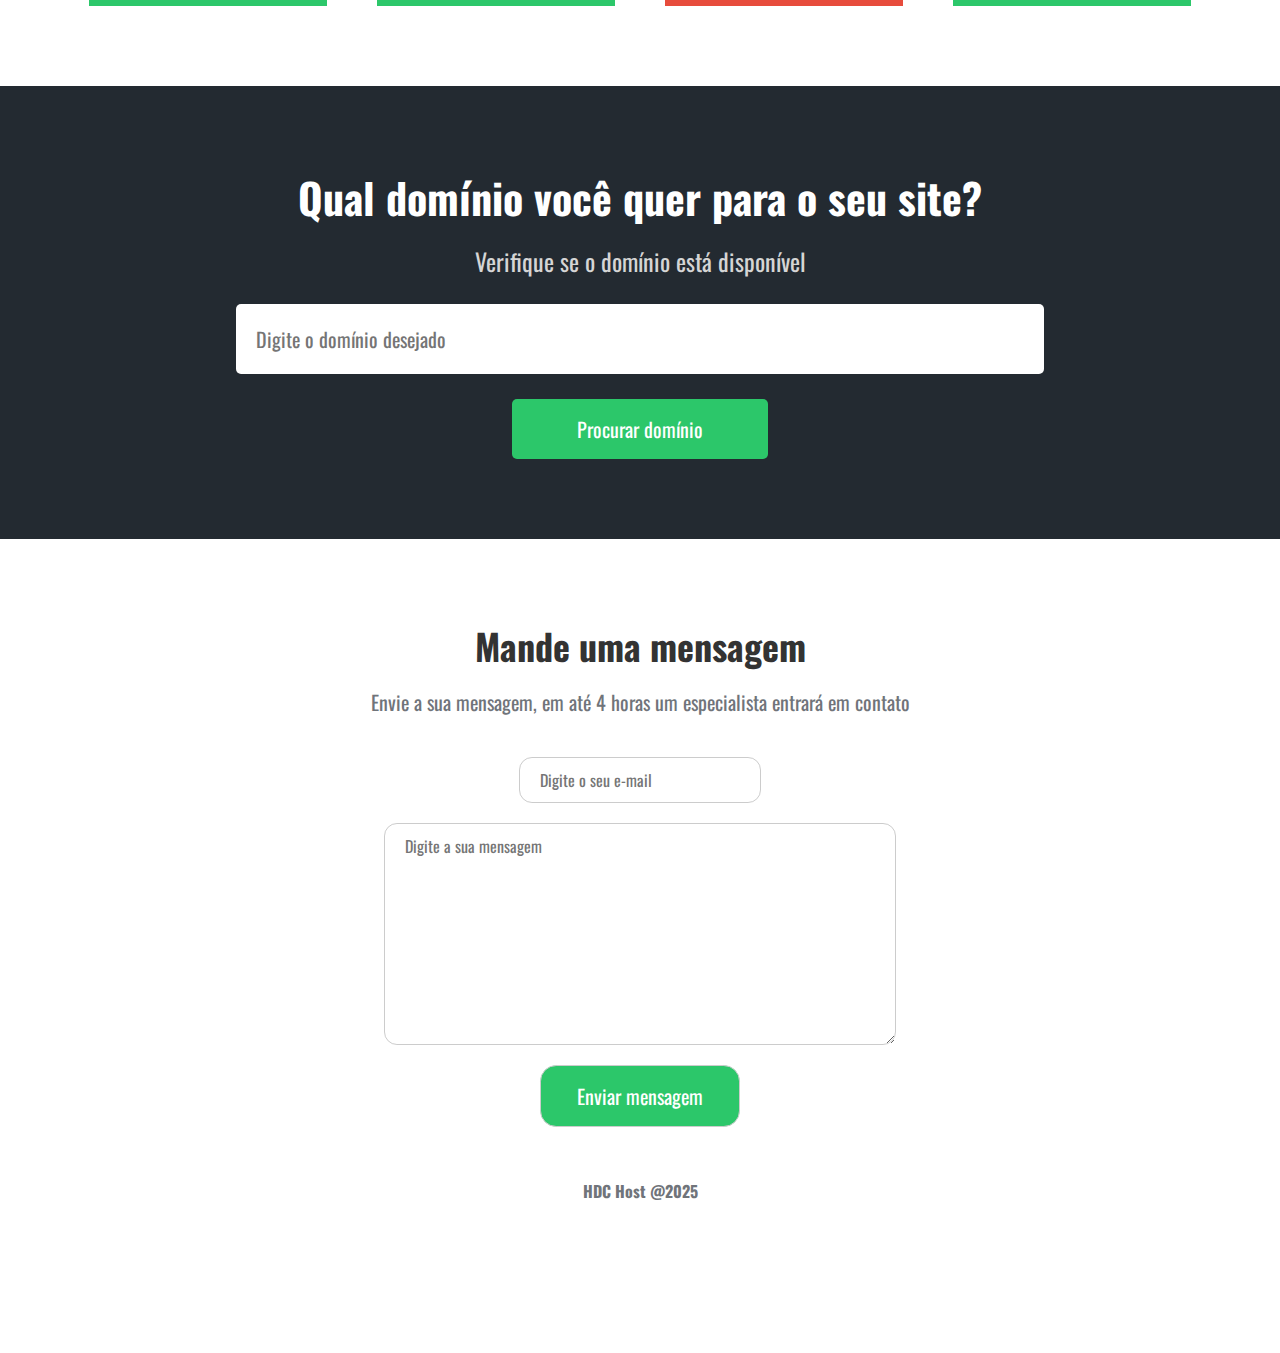
<file: HDC_HOST/index.html>
<!DOCTYPE html>
<html lang="pt-br">
  <head>
    <meta charset="UTF-8" />
    <meta http-equiv="X-UA-Compatible" content="IE=edge" />
    <meta name="viewport" content="width=device-width, initial-scale=1.0" />
    <title>HDC HOST</title>
    <link rel="stylesheet" href="css/style.css" />
    <!-- icones -->
    <link
      rel="stylesheet"
      href="https://cdnjs.cloudflare.com/ajax/libs/font-awesome/6.7.2/css/all.min.css"
      integrity="sha512-Evv84Mr4kqVGRNSgIGL/F/aIDqQb7xQ2vcrdIwxfjThSH8CSR7PBEakCr51Ck+w+/U6swU2Im1vVX0SVk9ABhg=="
      crossorigin="anonymous"
      referrerpolicy="no-referrer"
    />

    <link rel="preconnect" href="https://fonts.googleapis.com" />
    <link rel="preconnect" href="https://fonts.gstatic.com" crossorigin />
    <link
      href="https://fonts.googleapis.com/css2?family=Oswald:wght@200..700&display=swap"
      rel="stylesheet"
    />
  </head>
  <body>
    <div class="container">
      <div class="navbar-container">
        <nav>
          <a href="#">
            <img src="img/hdchostlogo.png" alt="" class="logo" />
          </a>
          <ul class="navbar-items">
            <li>
              <a href="#">Home</a>
            </li>
            <li>
              <a href="#">Preços</a>
            </li>
            <li>
              <a href="#">Contato</a>
            </li>
            <li>
              <a href="#" class="default-btn">Entrar</a>
            </li>
          </ul>
        </nav>
      </div>
      <main>
        <div class="main-banner">
          <h1>Bem-vindo ao HDC HOST</h1>
          <p>Hospedagem de sites e servidores de alta qualidade.</p>
        </div>
        <section class="services-container">
          <ul>
            <li>
              <i class="fas fa-shield-alt"></i>
              <h3>Segurança</h3>
              <p>Lorem ipsum dolor sit amet consectetur adipisicing elit. Commodi sequi, necessitatibus iste et fuga quo esse tenetur voluptates laborum praesentium consequuntur quisquam, rem libero quia perferendis ea odio neque excepturi?
            </li>
            <li>
              <i class="fas fa-rocket"></i>
              <h3>Performance</h3>
              <p>Lorem ipsum dolor sit amet consectetur adipisicing elit. Commodi sequi, necessitatibus iste et fuga quo esse tenetur voluptates laborum praesentium consequuntur quisquam, rem libero quia perferendis ea odio neque excepturi?</p>
            </li>
            <li>
              <i class="fas fa-comments"></i>
              <h3>Suporte 24/7</h3>
              <p>Lorem ipsum dolor sit amet consectetur adipisicing elit. Commodi sequi, necessitatibus iste et fuga quo esse tenetur voluptates laborum praesentium consequuntur quisquam, rem libero quia perferendis ea odio neque excepturi?</p>
            </li>
          </ul>
        </section>
        <section class="pricing-container">
            <h2>Planos e Preços</h2>
            <p>Selecione o plano que queira:</p>
            <div class="plans-container">
                <div class="plan">
                    <ul>
                        <li class="price">R$15/mês</li>
                        <li class="plan-name">Básico</li>
                        <li>2GB de espaço</li>
                        <li>1 Subdomínio</li>
                        <li>25 contas de e-mail</li>
                        <li>C-panel</li>
                        <li>Suporte 24/7</li>
                        <li class="plan-btn">Saber Mais</li>
                    </ul>
                </div>
                <div class="plan">
                    <ul>
                        <li class="price">R$35/mês</li>
                        <li class="plan-name">Dedicado</li>
                        <li>5GB de espaço</li>
                        <li>10 Subdomínio</li>
                        <li>50 contas de e-mail</li>
                        <li>C-panel</li>
                        <li>Suporte 24/7</li>
                        <li class="plan-btn">Saber Mais</li>
                    </ul>
                </div>
                <div class="plan">
                    <ul>
                        <li class="price recommended">R$50/mês</li>
                        <li class="plan-name">Plus</li>
                        <li>10GB de espaço</li>
                        <li>10 Subdomínio</li>
                        <li>100 contas de e-mail</li>
                        <li>C-panel</li>
                        <li>Suporte 24/7</li>
                        <li class="plan-btn recommended">Saber Mais</li>
                    </ul>
                </div>
                <div class="plan">
                    <ul>
                        <li class="price">R$100/mês</li>
                        <li class="plan-name">Cloud</li>
                        <li>20GB de espaço</li>
                        <li>20 Subdomínio</li>
                        <li>200 contas de e-mail</li>
                        <li>C-panel</li>
                        <li>Suporte 24/7</li>
                        <li class="plan-btn">Saber Mais</li>
                    </ul>
                </div>
        </section>

        <section class="searchdomain-container">
            <h2>Qual domínio você quer para o seu site?</h2>
            <p>Verifique se o domínio está disponível</p>
            <form>
                <input 
                type="text"
                name="domain"
                id="domain"
                placeholder="Digite o domínio desejado"
                />
                <input type="submit" value="Procurar domínio"/> 
            </form>
        </section>

        <section class="contact-container">
            <h2>Mande uma mensagem</h2>
            <p>Envie a sua mensagem, em até 4 horas um especialista entrará em contato</p>
            <form>
                <input 
                type="email"
                name="email"
                id="email"
                placeholder="Digite o seu e-mail"

                />
                <textarea
                name="message"
                id="message"
                placeholder="Digite a sua mensagem"
            ></textarea>
            <input 
            type="submit"
            value="Enviar mensagem"
            />
            </form>
        </section>

      </main>
      <footer>
        <p>HDC Host @2025</p>
      </footer>
    </div>
  </body>
</html>
</file>
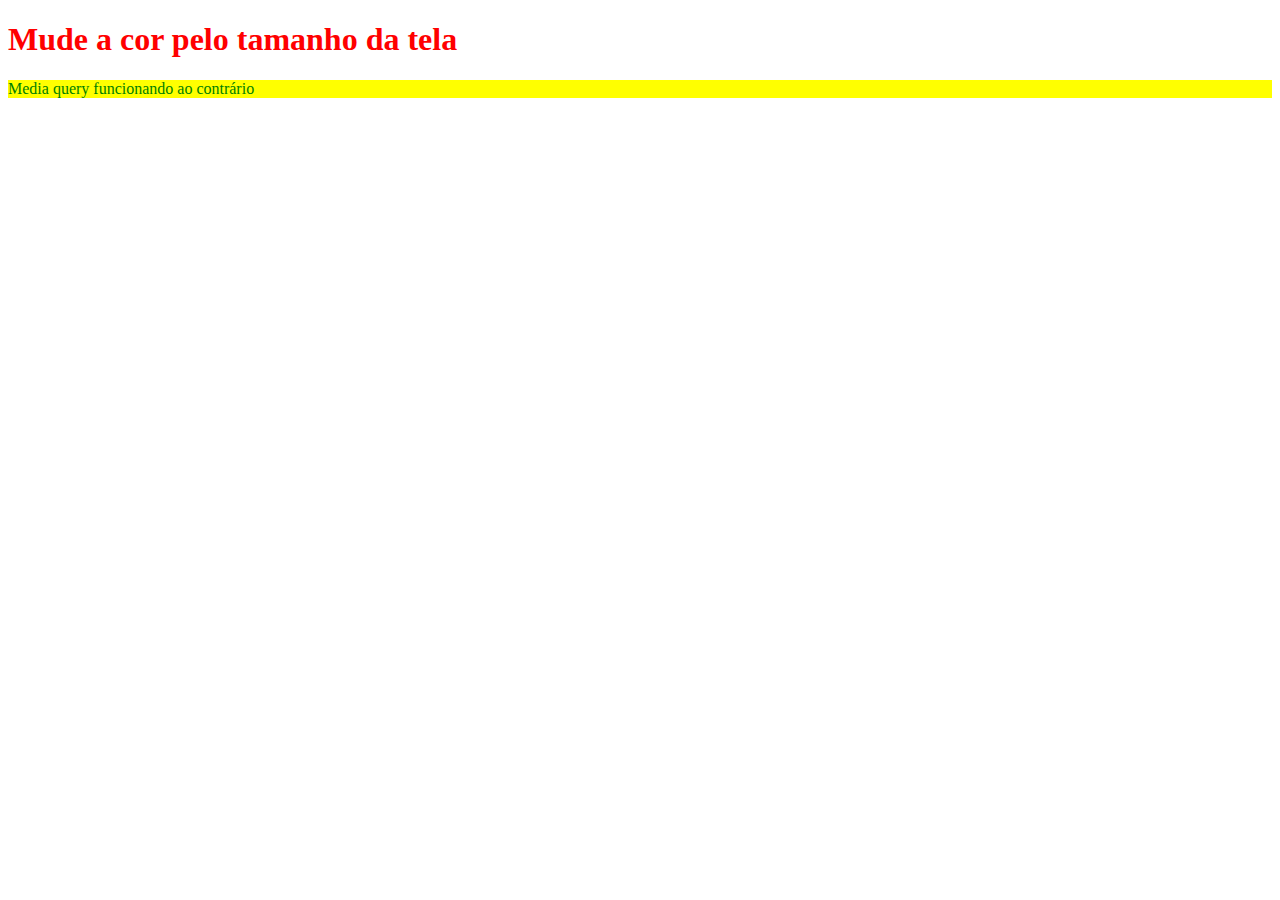
<file: Responsividade/index.html>
<!DOCTYPE html>
<html lang="pt-br">
<head>
    <meta charset="UTF-8">
    <meta http-equiv="X-UA-Compatible" content="IE=edge">
    <meta name="viewport" content="width=device-width, initial-scale=1.0">
    <title>Responsividade</title>
    <link rel="stylesheet" href="css/style.css">
</head>
<body>
    <!-- Media Query -->
    <h1>Mude a cor pelo tamanho da tela</h1>

    <!-- Min Width -->
     <p>Media query funcionando ao contrário</p>

     <!-- Landscape -->
      <h3>Visivel em Landscape</h3>
</body>
</html>
</file>
<file: 4_TRIBUTO/css/style.css>
html{
    font-family: Helvetica;
    background-color: #22a0c0;

}

.container{
    max-width: 1100px;
    background-color: #7ea1b6;
    position: relative;
    margin: 50px auto;
    padding: 20px 50px;

}

.bold{
    font-weight: bold;
}

/* header */ 

.header{
    text-align: center;
}

.main-title{
    font-size: 40px;
}

.main-paragraph{
    font-style: italic;
}

/* imagem destaque */

.featured-image{
    text-align: center;
    margin-top: 30px;
}

/* Biografia */

.biography-container{
    padding: 25px 0;
    margin: 25px 0;
    border-top: 1px dashed #ddd;
    border-bottom: 1px dashed #ddd;
}

/* Quotes */

.quotes-container{
    background-color: #607a8a;
    padding: 30px;
}

.quotes-container blockquote{
    font-weight: bold;
    font-size: 30px;
}

.quotes-container p{
    font-style: italic;
}

/* Curiosidades */

.curiosities-container{
    padding: 25px 0;
    margin: 25px 0;
    border-top: 1px dashed #ddd;
    border-bottom: 1px dashed #ddd;
}

.curiosities-container li{
    height: 30px;
}

/* Imagem Bold */

.img-bold{
    font-weight: bold;
    text-align: center;
}

img{
    max-width: 1000px;
}
</file>
<file: Curso/css/styles.css>
/* 4 - External */
body {
    padding-bottom: 500px;
}

h3 {
    color: green;
}

/* Classes */
.paragraph {
    background-color: black;
    color: aqua;
    padding: 5px;
}

/* Id's */
#exclusive-title {
    background-color: purple;
    color: yellow;
    padding: 10px;
    font-size: 40px;
}
/* Ordem das regras */

h2 {
    border-bottom: 2px solid red;
}

.title {
    border-bottom: 3px solid blue;
}
/* Id's */
#algum-titulo {
    border-bottom: 4px solid green;
}

/* Nome de cores */

.color-name {
    color: crimson;
}
/* Cor com hexadecimal */
.hex {
    color: #55a3b5;
}

.hex-2 {
    color: #5b9d77;
}

.hex-simplificado {
    color: #6af;
    /* Simplificamos #66AAFF */
}

.hex-simplficado2 {
    color: #7db;
    /* Simplificamos #77DDBB */
}
/* Cor com RGB */
.rgb {
    color: rgb(222, 90, 10);
}

.mixed-rgb {
    color: rgb(90, 57, 200);
}
/* Cor com RGBa */
.rgba {
    color: rgba(30, 40, 50, 3);
}
/* Cor com HSL */
.hsl {
    color: hsl(100, 20%, 50%);
}
/* Cor do Background */
.bg {
    background-color: chocolate;
    color: aliceblue;
}

.bg-2 {
    background-color: coral;
    color: #ddff66;
}
/* Opacidade do Background */
.bg-opacity {
    background-color: burlywood;
    opacity: 0.2;
}

.bg-opacity-2 {
    background-color: burlywood;
    color: #000;
    opacity: 0.8;
}
/* Opacidade do Background com RGBa */
.rgba-opacity {
    background-color: rgba(50, 30, 123, 0.2);
    color: #000;
}

.bg-image {
    background-image: url("/Curso/img/nature.jpg");
    color: #fff;
    padding: 20px;
}

.not-centered-bg,
.centered-bg {
    height: 400px;
    width: 400px;
    background-image: url("../img/bridge.jpg");
}

.centered-bg {
    background-position: center;
    background-size: cover;
}

/*padding */
.without-padding,
.padding {
    background-color: #111;
    color: #fff;
}

.padding {
    padding: 20px;
    background-color: grey;
}

/*padding individual*/

.padding-individual {
    background-color: #222;
    color: #fff;
    padding-top: 5px;
    padding-left: 10px;
    padding-right: 20px;
    padding-bottom: 40px;
}

/*Shorthand padding */

.shorthand-padding {
    background-color: #555;
    padding: 6px 12px 18px 24px;
}

.shorthand-padding-2 {
    background-color: #666;
    padding: 10px 20px;
}

/*Padding com Width*/

.without-border-box {
    background-color: #432;
    color: #fff;
    width: 400px;
    padding: 50px;
}

.border-box {
    background-color: #499;
    color: #fff;
    width: 400px;
    padding: 50px;
    box-sizing: border-box;
}

.border {
    border: 5px solid red;
    padding: 10px;
}

.border-2 {
    border: 2px dotted #55a3b5;
    padding: 50px;
}

/* Borda individual */
.boorder-left {
    border-left: 3px solid red;
    background-color: chartreuse;
    padding: 25px;
}

.boorder-bottom {
    border-bottom: 5px double #555;
    background-color: #499;
    padding: 25px;
}

/* Borda arredondada */
.rounded-p {
    border: 4px solid turquoise;
    background-color: #555;
    color: #fff;
    padding: 15px;
    border-radius: 40px;
}

.rounded-p-2 {
    background-color: #555;
    color: #fff;
    padding: 15px;
    border-radius: 40px;
}

/* Margem */
.margin {
    margin: 10px;
    background-color: #5b9d77;
}
.margin-top {
    margin-top: 50px;
    background-color: #432;
    padding: 10px;
}

.margin-shorthand {
    background-color: #222;
    margin: 5px 10px 15px 20px;
}
/* Box Model */
.box-model {
    margin: 20px;
    padding: 15px 25px;
    border: 3px solid black;
    border-radius: 7px;
    width: 200px;
    height: 250px;
}
/* Desafio 3 */

#box-model {
    padding: 10px 15px 20px 25px;
    outline: 2px solid rgba(255, 0, 0, 0.596);
    margin: 20px;
    border: 10px solid rgb(0, 153, 255);
    border-radius: 20px;
    width: 600px;
    height: 500px;
}
/* Text align */
.texto {
    background-color: rgb(225, 230, 197);
}

.text-align {
    text-align: right;
}

.container-center {
    text-align: center;
    width: 300px;
    border: 5px solid #000;
}

/* Text decoration */

.underline {
    text-decoration: underline;
}

.line-trough {
    text-decoration: line-through;
}

.remove-underline {
    text-decoration: none;
    color: red;
}

/* Text transform */

.text-trans {
    text-transform: uppercase;
}

.text-lowercase {
    text-transform: lowercase;
}

/* Letter Spacing */

.spacing {
    letter-spacing: 5px;
}

/* Font Family */
.serif {
    font-family: serif;
}

.sans-serif {
    font-family: sans-serif;
}

.monospace {
    font-family: monospace;
}

.cursive {
    font-family: cursive;
}

.fantasy {
    font-family: fantasy;
}

/* Font Style */

.italico {
    font-style: italic;
}

.oblique {
    font-style: oblique;
}

/* Font Weight */

.thin {
    font-weight: thin;
}

.bold {
    font-weight: bold;
}

.bolder {
    font-weight: bolder;
}

/* Font Size */

.small {
    font-size: 6px;
}

.big {
    font-size: 80px;
}

/* Display */
.inline-box {
    width: 50px;
    height: 50px;
    background-color: #55a3b5;
    margin: 8px;
    display: inline-block;
}

.block {
    background-color: #666;
    display: block;
    margin: 10px;
}

/* Display none */
.invisible {
    display: none;
}

/* Position Static */

.static {
    position: static;
    background-color: red;
    color: white;
    width: 100px;
    height: 100px;
}

/* Position Relative */
.relative {
    position: relative;
    background-color: blue;
    color: white;
    width: 100px;
    height: 100px;
    top: 100px;
    left: 50px;
}
/* Position Absolute */
.absolute {
    position: absolute;
    background-color: green;
    color: white;
    width: 100px;
    height: 100px;
    top: 2px;
    right: 2px;
}
/* Relative com Absolute */

.relative-container {
    width: 300px;
    height: 300px;
    border: 1px solid red;
    margin-top: 120px;
    position: relative;
}

.absolute-1,
.absolute-2 {
    width: 50px;
    height: 50px;
    background-color: #542345;
    position: absolute;
}
.absolute-1 {
    top: 10px;
    left: 10px;
}

.absolute-2 {
    bottom: 10px;
    right: 10px;
}

/* Fixed */

.fixed {
    width: 100px;
    height: 100px;
    background-color: #5b9d77;
    border: 1px solid red;
    position: fixed;
    top: 10px;
    right: 50px;
}

/* Sticky */
.sticky {
    width: 100px;
    height: 100px;
    background-color: #5b9d77;
    border: 1px solid #ddff66;
    position: sticky;
    top: 10px;
}

/* Z index */

.absolute-3,
.absolute-4,
.absolute-5 {
    width: 50px;
    height: 50px;
    background-color: #542345;
    position: absolute;
}

.absolute-3 {
    top: 0;
    left: 0;
    z-index: 3;
}

.absolute-4 {
    top: 10px;
    left: 10px;
    background-color: sandybrown;
    z-index: 2;
}

.absolute-5 {
    top: 40px;
    left: 40px;
    background-color: #6af;
    z-index: 1;
}
</file>
<file: Curso/css/lists.css>
ul {
    border: 1px solid blue;
    padding: 10px;
}

li {
    color: darkblue;
}
</file>
<file: FORM/css/style.css>
body{
    padding-bottom: 500px;
}

div{
    margin-bottom: 10px;
}

div input,
div label{
    display: block;
}

.radio label,
.radio input,
.radio span{
    display: inline-block;
}
</file>
<file: FORM_PROJECT/css/style.css>
*{
    margin: 0;
    padding: 0;
    font-family: Arial, Helvetica, sans-serif;
}


body{
    background-color: #f0ebf8;
}

h1,
h2,
h3,
h4,
h5{
    color: #333;
}

p,label{
    color: #444;
}

input{
    border: none;
    border-bottom: 1px solid #ccc;
    padding: 10px 0;
}

input[type="text"],
input[type="number"],
input[type="date"],
input[type="file"],
textarea{
    width: 400px;
}


/* header */

.header{
    height: 160px;
    padding: 20px;
    background-color: #673ab7;
}

.header h3{
    color: #fff;
    margin-top: 0;
}

.form-container{
    background-color: #fdfdfd;
    width: 60%;
    margin: 0 auto;
    position: relative;
    top: -62px;
}

textarea{
    padding: 10px 5px;
}

/* form header */

.form-header{
    border-bottom: 1px solid #dfdfdf;
    height: 45px;
}

.form-header p{
    color: #673ab7;
    border-bottom: 2px solid #673ab7;
    width: 100px;
    text-align: center;
    margin: 0 auto;
    text-transform: uppercase;
    height: 45px;
    line-height: 45px;
}

/* form-body */

.form-body{
    padding: 30px;
}

.form-title{
    margin-bottom: 15px;
}

.form-body p {
    margin-bottom: 20px;
}

.required-field{
    color: red;
}

.box-input{
    margin-top: 20px;
    margin-bottom: 20px;
}

.block{
    display: block;
}

.optical-box{
    display: inline-block;
    margin: 0 30px 30px 0;
}

.optional-list li{
    list-style: none;
}
.box-input p{
    margin-bottom: 15px;
}

.btn-submit{
    background-color: #673ab7;
    color: #fff;
    padding: 15px 30px;
    border: none;
    cursor: pointer;
    text-transform: uppercase;
    transition: 0.5s;
}

.btn-submit:hover{
    background-color: #fff;
    border-color: #673ab7;
    color: #673ab7;

}
</file>
<file: HDC_HOST/css/style.css>
* {
  margin: 0;
  padding: 0;
  font-family: "Oswald", sans-serif;
  font-optical-sizing: auto;
  font-weight: weight;
  font-style: normal;
}

h1,
h2,
h3 {
  color: #333;
}

p {
  color: #70747a;
}

/* Navbar */
.navbar-container {
  width: 100%;
  height: 80px;
  background-color: #232a31;
  padding: 0 2rem;
}

.logo {
  width: 50px;
  margin-top: 15px;
}

.navbar-items {
  position: absolute;
  right: 0;
  height: 80px;
  line-height: 80px;
  margin: 0;
  display: inline;
}

.navbar-items li {
  display: inline-block;
  margin-left: 25px;
  text-transform: uppercase;
}

.navbar-items a {
  color: #fff;
  text-decoration: none;
  transition: 0.5s;
}

.navbar-items a:hover {
  color: #ccc;
}

.default-btn {
  padding: 15px 20px;
  background-color: #2cc76a;
  border-radius: 5px;
}

.navbar-items .default-btn:hover {
  background-color: #28b65c;
  color: #fff;
}

/* main banner */

.main-banner {
  background-image: url("../img/mainbanner.png");
  padding: 10rem 0;
  background-size: cover;
  background-position: center;
}
.main-banner h1,
.main-banner p {
  color: #fff;
  text-align: center;
  font-weight: bold;
  text-shadow: #000 3px 2px 3px;
}

.main-banner h1 {
  font-size: 3rem;
}

.main-banner p {
  font-size: 1.2rem;
  margin-top: 1rem;
}

/* section */

.services-container {
  padding: 5rem 0;
}

.services-container ul{
  display: flex;
  width: 90%;
  margin: 0 auto;

}

.services-container li{
    flex: 1 1 200px;
    list-style: none;
    text-align: center;
    padding: 20px;
}

.fas{
    font-size: 60px;
    margin-bottom: 10px;
}

.fa-shield-alt{
    color: #2cc76a;
}

.fa-rocket{
    color: #f39c12;
}

.fa-comments{
    color: #e74c3c;
}

.services-container h3 {
  margin-bottom: 25px;
}

.services-container p {
    line-height: 24px;
}

/* prices and plans */

.pricing-container{
    padding-bottom: 5rem;
    text-align: center;
}

.pricing-container h2{
    font-size: 36px;
    
}
.pricing-container p{
    font-size: 20px;    
}

.plans-container{
    display: flex;
    justify-content:space-between;
    width: 90%;
    margin: 50px auto 0;
}

.plan{
    flex: 1;
    max-width: 275px;
    margin: 0 25px
}

.plan ul{
    padding: 0;
}

.plan li{
    list-style: none;
    height: 50px;
    line-height: 50px;
    background-color: #ececec;
    color: #70747a;
}

.plan .price{
    width: 120px;
    height: 120px;
    border-radius: 50%;
    background-color: #2cc76a;
    color: #fff;
    text-align: center;
    line-height: 120px;
    margin: 0 auto -50px;
    font-size: 18px;
    position: relative
}

.plan .plan-name{
    text-transform: uppercase;
    font-size: 20px;
    font-weight: bold;
    color: #fff;
    background-color: #202b34;
    padding: 50px 0 20px ;

}

.plan .plan-btn{
    background-color: #2cc76a;
    color:#fff;
    font-size: 24px;
    height: 75px;
    line-height: 75px;
    cursor: pointer
}

.plan .plan-btn:hover{
    background-color: #28b65c;
}

.plan .recommended {
    background-color: #e74c3c;
}

.plan .recommended:hover {
    background-color: #d62c2c;
}

/* Search Domain */

.searchdomain-container{
    background-color: #232a31;
    text-align: center;
    padding: 5rem 0;
}

.searchdomain-container h2{
    color: #fff;
    font-size: 42px;
    margin-bottom: 15px;
}

.searchdomain-container p{
    color: #D5D5D5;
    font-size: 24px;
    margin-bottom: 25px;    

}

.searchdomain-container input{
    display: block;
    border: none;
    border-radius: 5px;
    margin: 0 auto;
}

.searchdomain-container input[type="text"]{
    width: 60%;
    padding: 20px;
    font-size: 20px;
    margin-bottom: 25px;
}

.searchdomain-container input[type="submit"]{
    width: 20%;
    background-color: #2cc76a;
    color: #fff;
    font-size: 20px;
    padding: 15px 30px;
    cursor: pointer;
}
.searchdomain-container input[type="submit"]:hover{
    background-color: #28b65c;
}

/* contact form */

.contact-container{
    padding: 5rem 0 2rem 0;
    text-align: center;
}

.contact-container h2{
    font-size: 36px;
    margin-bottom: 15px;
}

.contact-container p{
    font-size: 20px;
    margin-bottom: 40px;
}

.contact-container input,
.contact-container textarea{
    width: 200px;
    padding: 10px 20px;
    font-size: 16px;
    border-radius: 1cap;
    border: 1px solid #ccc;
    margin: 0 10px 20px;
}

.contact-container textarea{
    display: block;
    margin: 0 auto 20px;
    width: 470px;
    height: 200px;
}

.contact-container input[type="submit"]{
    background-color: #2cc76a;
    color: #fff;
    font-size: 20px;
    padding: 15px 30px;
    cursor: pointer;
}

.contact-container input[type="submit"]:hover{
    background-color: #28b65c;
}

/* footer */

footer{
    text-align: center;
    font-weight: bold;
    margin-bottom: 150px;
}

/* responsividade */

/* laptop 1100px */

@media (max-width: 1100px) {

    .plans-container {
       width: 95%;
    }

    .plan{
        margin: 0 5px;
    }
}

/* tablet */

@media (max-width: 768px) {
.main-banner p{
    padding: 0 6rem;
}

.searchdomain-container{
    padding: 2rem 4rem;
}
}

/* celular */

@media (max-width: 574px){

    html,
    body{
        overflow-x: hidden;
    }
    .navbar-items li{
        font-size: 12px;
        margin-left: 5px;
        padding-left: 32px;
    }

    .main-banner p {
        padding: 0 2rem;
    }

    .services-container ul{
        flex-direction: column;
    }

    .plans-container{
        flex-direction: column;
        width: 100%;
        padding: 0 2rem;
    }

    .plan{

        width: 85%;
        max-width: 100%;
        padding-top: 50px;
    }

    .contact-container{
        padding: 3rem 2rem;
    }

    .contact-container input,
    .contact-container textarea{
        width: 100%;
        margin: 10px 0;
    }

    .contact-container input[type="email"]
    {
        max-width: 50%;
    }
    .contact-container textarea{
        max-width: 90%;
    }
    .contact-container input[type="submit"]{
        max-width: 40%;
        font-size: medium;
        width: 100%;
        margin-top: 10px;
    }

    .searchdomain-container input[type="submit"]{
        max-width: 60%;
        font-size: medium;
        width: 100%;
        margin-top: 10px;
    }
}
</file>
<file: Responsividade/css/style.css>
h1{
    color:red
}

@media screen and (max-width: 500px) {
    h1 {
        color: blue;
    }
}

/* min-width */
P{
    background-color: red;
    color: #000;;
}



@media screen and (min-width: 800px) {
    p {
        background-color: yellow;
        color: green;
    }
}

/* ladscape */

h3{
    display: none;
}

@media screen and (orientation: landscape) and (max-width: 500px) {
    h3 {
        display: block;
       
    }
}
</file>
